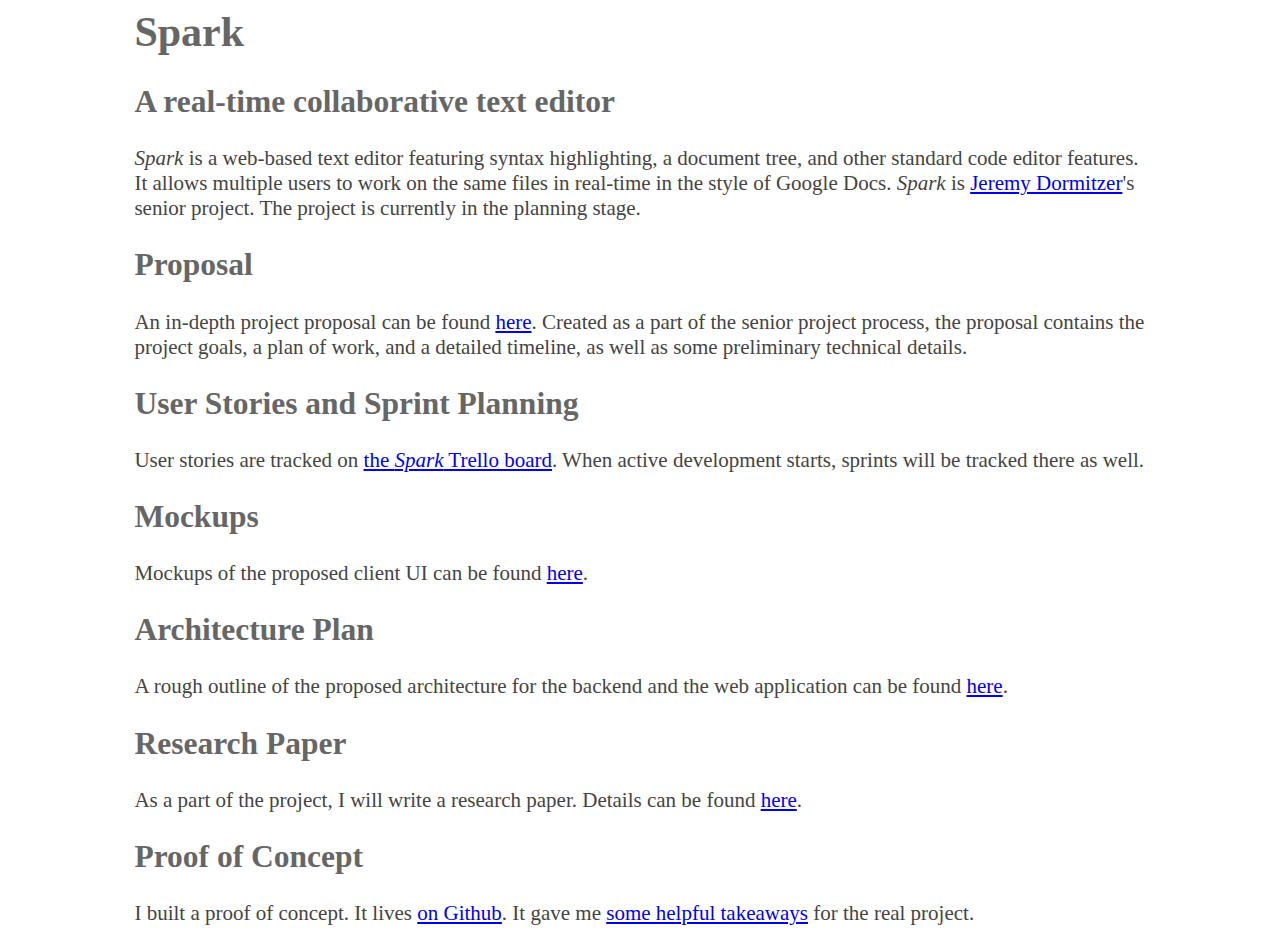
<file: docs/index.html>
<html xmlns="http://www.w3.org/1999/xhtml">
<head>
  <meta http-equiv="Content-Type" content="text/html; charset=utf-8">
  <meta http-equiv="Content-Style-Type" content="text/css">
  <meta name="viewport" content="width=device-width, initial-scale=1.0">
  <meta name="generator" content="pandoc">
  <title>Spark Text Editor</title>
  <style type="text/css">code{white-space: pre;}</style>
  <link rel="stylesheet" href="https://stackedit.io/res-min/themes/base.css">
  <link rel="stylesheet" href="assets/css/style.css">
  <script>
    (function(i,s,o,g,r,a,m){i['GoogleAnalyticsObject']=r;i[r]=i[r]||function(){
    (i[r].q=i[r].q||[]).push(arguments)},i[r].l=1*new Date();a=s.createElement(o),
    m=s.getElementsByTagName(o)[0];a.async=1;a.src=g;m.parentNode.insertBefore(a,m)
    })(window,document,'script','https://www.google-analytics.com/analytics.js','ga');

    ga('create', 'UA-74449185-3', 'auto');
    ga('send', 'pageview');

    </script>
</head>
<body>
  <div id="content">
    <div class="container">
      <h1 id="spark" class="deep-link"><a href="#spark">Spark</a></h1>
<h2 id="a-real-time-collaborative-text-editor" class="deep-link"><a href="#a-real-time-collaborative-text-editor">A real-time collaborative text editor</a></h2>
<p><em>Spark</em> is a web-based text editor featuring syntax highlighting, a document tree, and other standard code editor features. It allows multiple users to work on the same files in real-time in the style of Google Docs. <em>Spark</em> is <a href="http://jeremydormitzer.com">Jeremy Dormitzer</a>&apos;s senior project. The project is currently in the planning stage.</p>
<h2 id="proposal" class="deep-link"><a href="#proposal">Proposal</a></h2>
<p>An in-depth project proposal can be found <a href="https://jdormit.github.io/senior-project-proposal">here</a>. Created as a part of the senior project process, the proposal contains the project goals, a plan of work, and a detailed timeline, as well as some preliminary technical details.</p>
<h2 id="user-stories-and-sprint-planning" class="deep-link"><a href="#user-stories-and-sprint-planning">User Stories and Sprint Planning</a></h2>
<p>User stories are tracked on <a href="https://trello.com/b/pREfdFQ7/spark">the <em>Spark</em> Trello board</a>. When active development starts, sprints will be tracked there as well.</p>
<h2 id="mockups" class="deep-link"><a href="#mockups">Mockups</a></h2>
<p>Mockups of the proposed client UI can be found <a href="mockups">here</a>.</p>
<h2 id="architecture-plan" class="deep-link"><a href="#architecture-plan">Architecture Plan</a></h2>
<p>A rough outline of the proposed architecture for the backend and the web application can be found <a href="architecture">here</a>.</p>
<h2 id="research-paper" class="deep-link"><a href="#research-paper">Research Paper</a></h2>
<p>As a part of the project, I will write a research paper. Details can be found <a href="paper">here</a>.</p>
<h2 id="proof-of-concept" class="deep-link"><a href="#proof-of-concept">Proof of Concept</a></h2>
<p>I built a proof of concept. It lives <a href="https://github.com/jdormit/spark-proof-of-concept">on Github</a>. It gave me <a href="proof-of-concept-thoughts">some helpful takeaways</a> for the real project.</p>

    </div>
  </div>
</body>
</html>
</file>
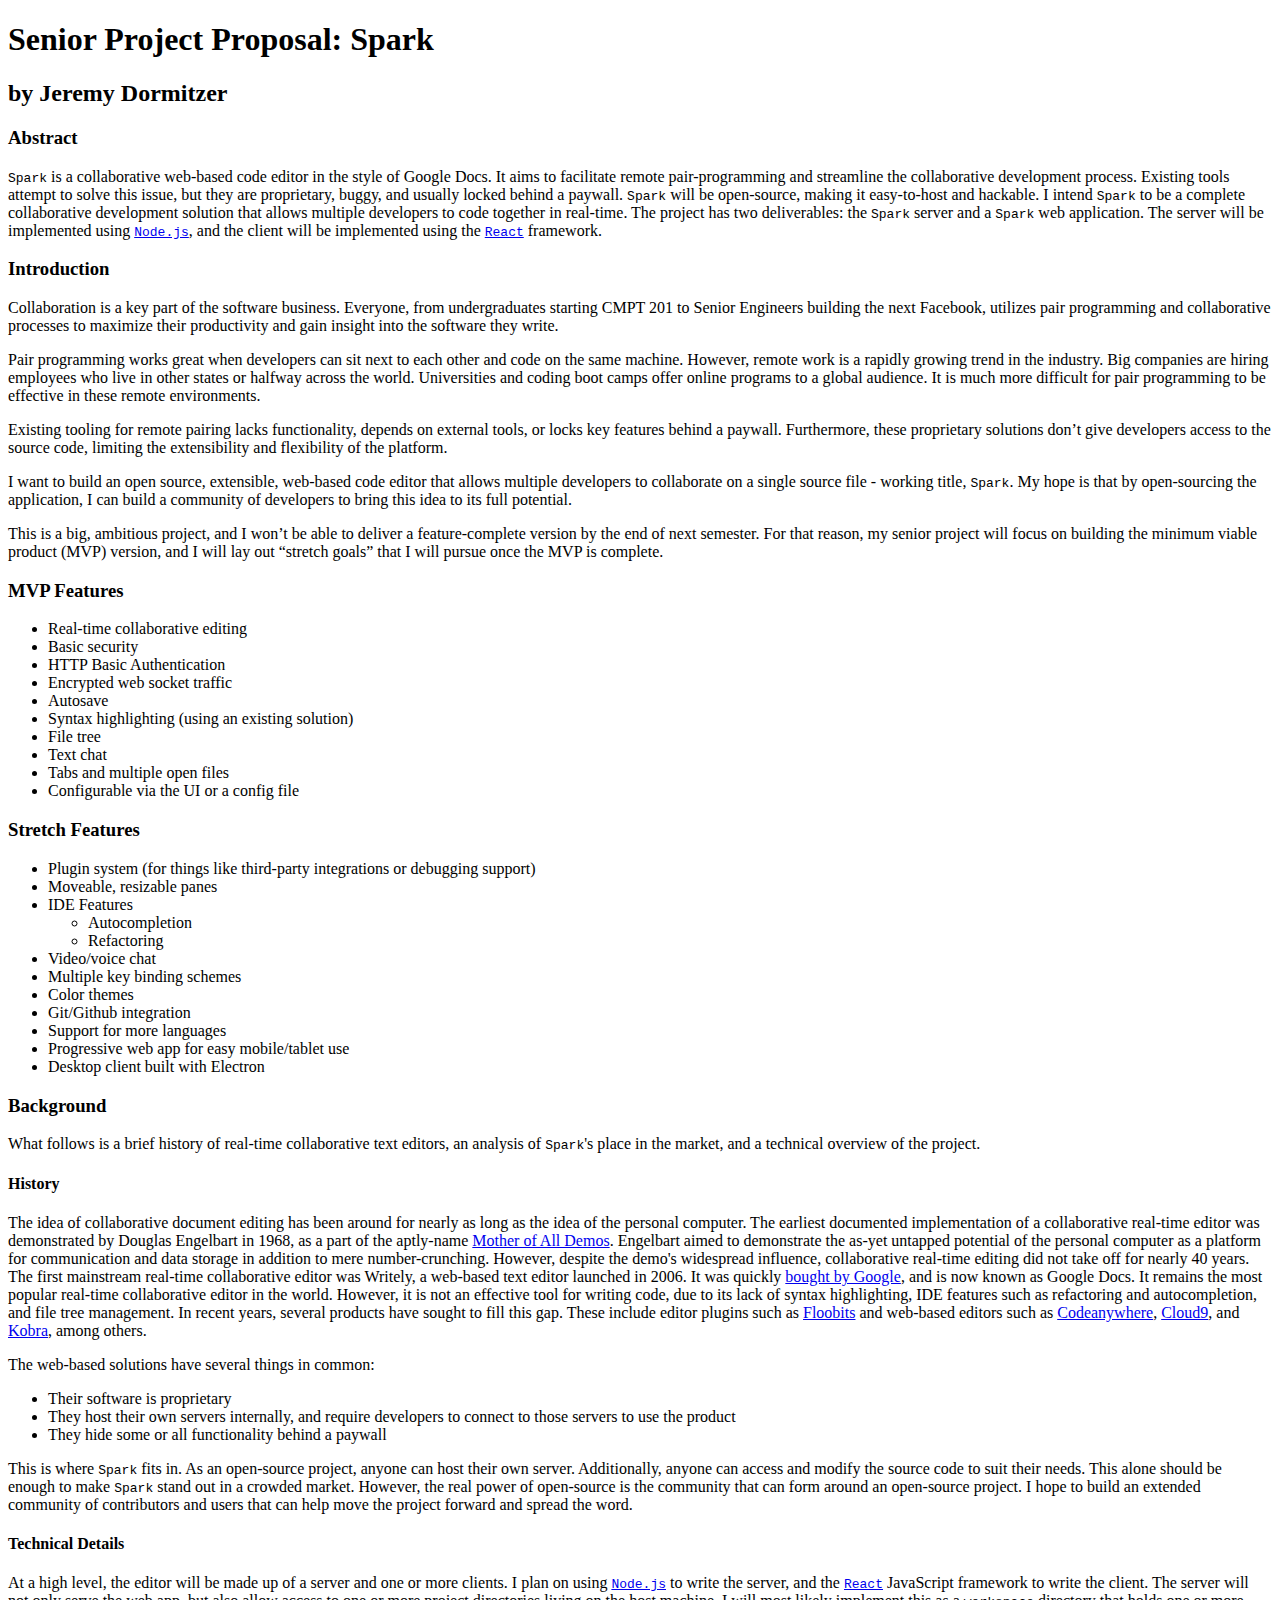
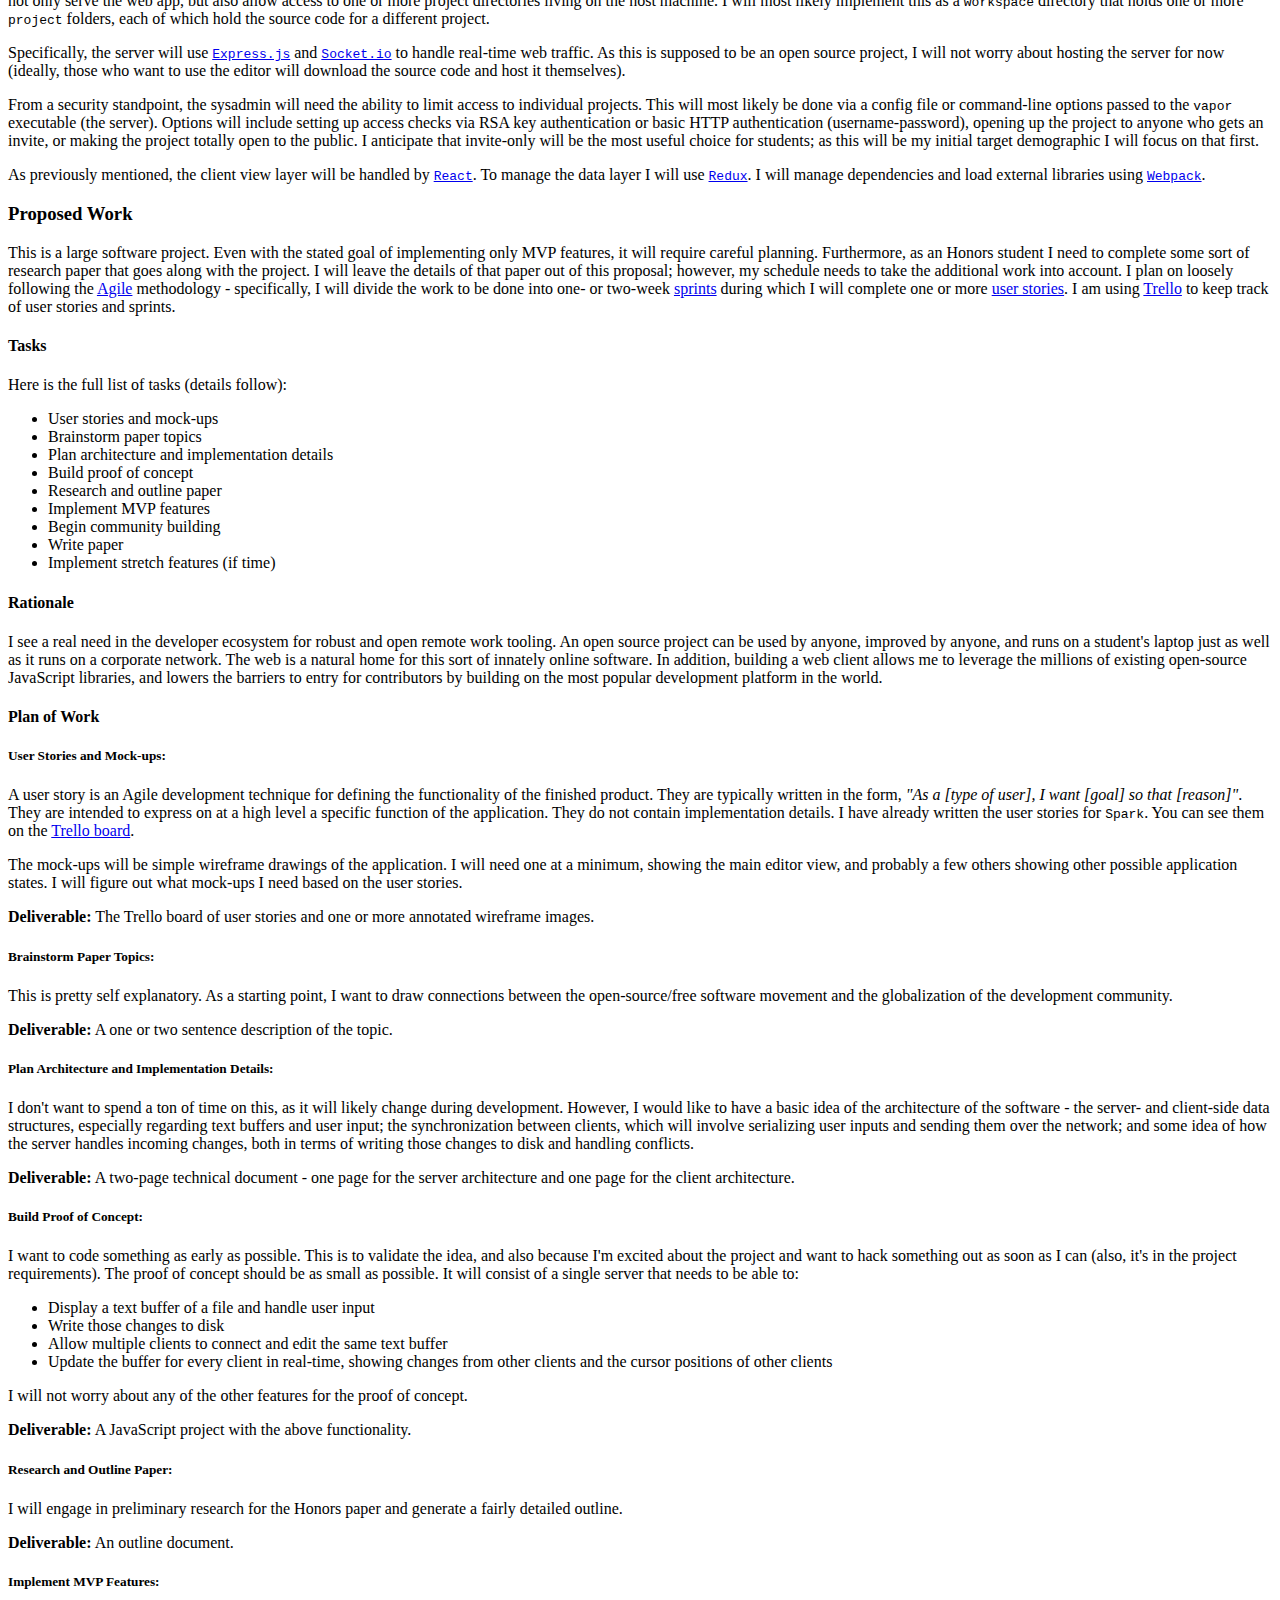
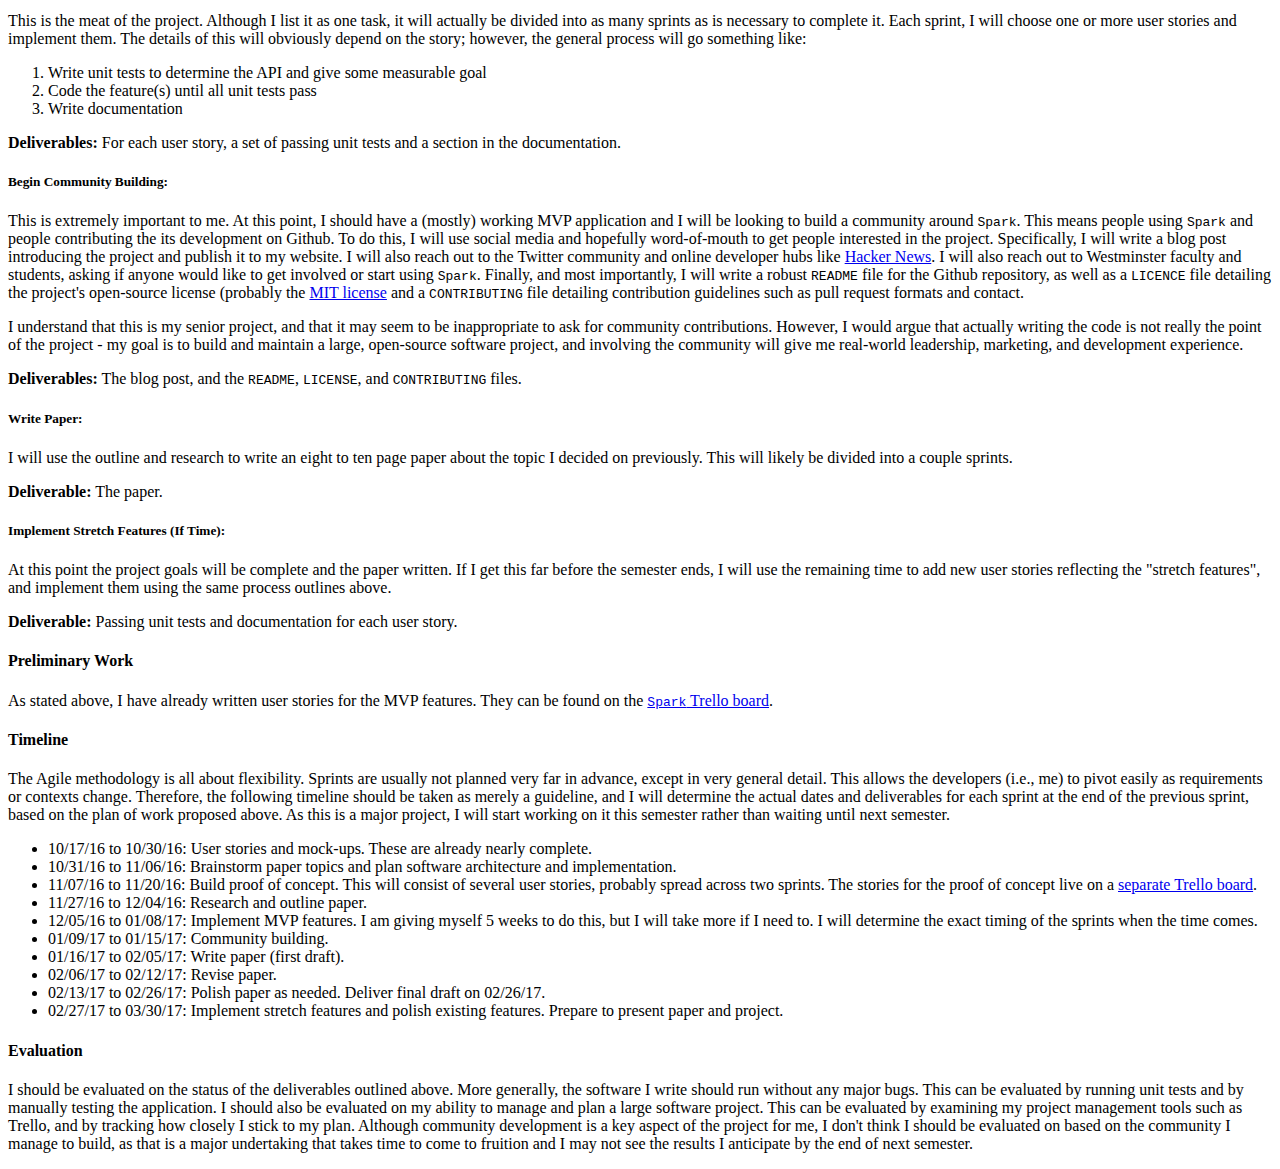
<file: proposal.html>
<!DOCTYPE html PUBLIC "-//W3C//DTD XHTML 1.0 Transitional//EN" "http://www.w3.org/TR/xhtml1/DTD/xhtml1-transitional.dtd">
<div class="container">
<h1 id="senior-project-proposal-vapor">Senior Project Proposal: Spark</h1>
<h2 id="by-jeremy-dormitzer">by Jeremy Dormitzer</h2>
<h3 id="abstract">Abstract</h3>
<p><code>Spark</code> is a collaborative web-based code editor in the style of Google Docs. It aims to facilitate remote pair-programming and streamline the collaborative development process. Existing tools attempt to solve this issue, but they are proprietary, buggy, and usually locked behind a paywall. <code>Spark</code> will be open-source, making it easy-to-host and hackable. I intend <code>Spark</code> to be a complete collaborative development solution that allows multiple developers to code together in real-time. The project has two deliverables: the <code>Spark</code> server and a <code>Spark</code> web application. The server will be implemented using <a href="https://nodejs.org/en/"><code>Node.js</code></a>, and the client will be implemented using the <a href="https://facebook.github.io/react/"><code>React</code></a> framework.</p>
<h3 id="introduction">Introduction</h3>
<p>Collaboration is a key part of the software business. Everyone, from undergraduates starting CMPT 201 to Senior Engineers building the next Facebook, utilizes pair programming and collaborative processes to maximize their productivity and gain insight into the software they write.</p>
<p>Pair programming works great when developers can sit next to each other and code on the same machine. However, remote work is a rapidly growing trend in the industry. Big companies are hiring employees who live in other states or halfway across the world. Universities and coding boot camps offer online programs to a global audience. It is much more difficult for pair programming to be effective in these remote environments.</p>
<p>Existing tooling for remote pairing lacks functionality, depends on external tools, or locks key features behind a paywall. Furthermore, these proprietary solutions don’t give developers access to the source code, limiting the extensibility and flexibility of the platform.</p>
<p>I want to build an open source, extensible, web-based code editor that allows multiple developers to collaborate on a single source file - working title, <code>Spark</code>. My hope is that by open-sourcing the application, I can build a community of developers to bring this idea to its full potential.</p>
<p>This is a big, ambitious project, and I won’t be able to deliver a feature-complete version by the end of next semester. For that reason, my senior project will focus on building the minimum viable product (MVP) version, and I will lay out “stretch goals” that I will pursue once the MVP is complete.</p>
<h3 id="mvp-features">MVP Features</h3>
<ul>
<li>Real-time collaborative editing</li>
<li>Basic security</li>
<li>HTTP Basic Authentication</li>
<li>Encrypted web socket traffic</li>
<li>Autosave</li>
<li>Syntax highlighting (using an existing solution)</li>
<li>File tree</li>
<li>Text chat</li>
<li>Tabs and multiple open files</li>
<li>Configurable via the UI or a config file</li>
</ul>
<h3 id="stretch-features">Stretch Features</h3>
<ul>
<li>Plugin system (for things like third-party integrations or debugging support)</li>
<li>Moveable, resizable panes</li>
<li>IDE Features</li>
<ul>
<li>Autocompletion</li>
<li>Refactoring</li>
</ul>
<li>Video/voice chat</li>
<li>Multiple key binding schemes</li>
<li>Color themes</li>
<li>Git/Github integration</li>
<li>Support for more languages</li>
<li>Progressive web app for easy mobile/tablet use</li>
<li>Desktop client built with Electron</li>
</ul>
<h3 id="background">Background</h3>
<p>What follows is a brief history of real-time collaborative text editors, an analysis of <code>Spark</code>'s place in the market, and a technical overview of the project.</p>
<h4 id="history">History</h4>
<p>The idea of collaborative document editing has been around for nearly as long as the idea of the personal computer. The earliest documented implementation of a collaborative real-time editor was demonstrated by Douglas Engelbart in 1968, as a part of the aptly-name <a href="https://en.wikipedia.org/wiki/The_Mother_of_All_Demos">Mother of All Demos</a>. Engelbart aimed to demonstrate the as-yet untapped potential of the personal computer as a platform for communication and data storage in addition to mere number-crunching. However, despite the demo's widespread influence, collaborative real-time editing did not take off for nearly 40 years. The first mainstream real-time collaborative editor was Writely, a web-based text editor launched in 2006. It was quickly <a href="http://www.informationweek.com/google-acquires-writely-online-word-processing-service/d/d-id/1041208?">bought by Google</a>, and is now known as Google Docs. It remains the most popular real-time collaborative editor in the world. However, it is not an effective tool for writing code, due to its lack of syntax highlighting, IDE features such as refactoring and autocompletion, and file tree management. In recent years, several products have sought to fill this gap. These include editor plugins such as <a href="https://floobits.com/">Floobits</a> and web-based editors such as <a href="https://codeanywhere.com/">Codeanywhere</a>, <a href="https://c9.io/">Cloud9</a>, and <a href="https://kobra.io/#/">Kobra</a>, among others.</p>
<p>The web-based solutions have several things in common:</p>
<ul>
<li>Their software is proprietary</li>
<li>They host their own servers internally, and require developers to connect to those servers to use the product</li>
<li>They hide some or all functionality behind a paywall</li>
</ul>
<p>This is where <code>Spark</code> fits in. As an open-source project, anyone can host their own server. Additionally, anyone can access and modify the source code to suit their needs. This alone should be enough to make <code>Spark</code> stand out in a crowded market. However, the real power of open-source is the community that can form around an open-source project. I hope to build an extended community of contributors and users that can help move the project forward and spread the word.</p>
<h4 id="technical-details">Technical Details</h4>
<p>At a high level, the editor will be made up of a server and one or more clients. I plan on using <a href="https://nodejs.org/en/"><code>Node.js</code></a> to write the server, and the <a href="https://facebook.github.io/react/"><code>React</code></a> JavaScript framework to write the client. The server will not only serve the web app, but also allow access to one or more project directories living on the host machine. I will most likely implement this as a <code>workspace</code> directory that holds one or more <code>project</code> folders, each of which hold the source code for a different project.</p>
<p>Specifically, the server will use <a href="https://expressjs.com"><code>Express.js</code></a> and <a href="http://socket.io"><code>Socket.io</code></a> to handle real-time web traffic. As this is supposed to be an open source project, I will not worry about hosting the server for now (ideally, those who want to use the editor will download the source code and host it themselves).</p>
<p>From a security standpoint, the sysadmin will need the ability to limit access to individual projects. This will most likely be done via a config file or command-line options passed to the <code>vapor</code> executable (the server). Options will include setting up access checks via RSA key authentication or basic HTTP authentication (username-password), opening up the project to anyone who gets an invite, or making the project totally open to the public. I anticipate that invite-only will be the most useful choice for students; as this will be my initial target demographic I will focus on that first.</p>
<p>As previously mentioned, the client view layer will be handled by <a href="https://facebook.github.io/react/"><code>React</code></a>. To manage the data layer I will use <a href="http://redux.js.org/"><code>Redux</code></a>. I will manage dependencies and load external libraries using <a href="http://webpack.github.io/"><code>Webpack</code></a>.</p>
<h3 id="proposed-work">Proposed Work</h3>
<p>This is a large software project. Even with the stated goal of implementing only MVP features, it will require careful planning. Furthermore, as an Honors student I need to complete some sort of research paper that goes along with the project. I will leave the details of that paper out of this proposal; however, my schedule needs to take the additional work into account. I plan on loosely following the <a href="http://www.agilemodeling.com/essays/introductionToAM.htm">Agile</a> methodology - specifically, I will divide the work to be done into one- or two-week <a href="http://agilemodeling.com/essays/prioritizedRequirements.htm">sprints</a> during which I will complete one or more <a href="http://www.agilemodeling.com/artifacts/userStory.htm">user stories</a>. I am using <a href="https://trello.com/b/pREfdFQ7">Trello</a> to keep track of user stories and sprints.</p>
<h4 id="tasks">Tasks</h4>
<p>Here is the full list of tasks (details follow):</p>
<ul>
<li>User stories and mock-ups</li>
<li>Brainstorm paper topics</li>
<li>Plan architecture and implementation details</li>
<li>Build proof of concept</li>
<li>Research and outline paper</li>
<li>Implement MVP features</li>
<li>Begin community building</li>
<li>Write paper</li>
<li>Implement stretch features (if time)</li>
</ul>
<h4 id="rationale">Rationale</h4>
<p>I see a real need in the developer ecosystem for robust and open remote work tooling. An open source project can be used by anyone, improved by anyone, and runs on a student's laptop just as well as it runs on a corporate network. The web is a natural home for this sort of innately online software. In addition, building a web client allows me to leverage the millions of existing open-source JavaScript libraries, and lowers the barriers to entry for contributors by building on the most popular development platform in the world.</p>
<h4 id="plan-of-work">Plan of Work</h4>
<h5 id="user-stories-and-mock-ups">User Stories and Mock-ups:</h5>
<p>A user story is an Agile development technique for defining the functionality of the finished product. They are typically written in the form, <em>&quot;As a [type of user], I want [goal] so that [reason]&quot;</em>. They are intended to express on at a high level a specific function of the application. They do not contain implementation details. I have already written the user stories for <code>Spark</code>. You can see them on the <a href="https://trello.com/b/pREfdFQ7">Trello board</a>.</p>
<p>The mock-ups will be simple wireframe drawings of the application. I will need one at a minimum, showing the main editor view, and probably a few others showing other possible application states. I will figure out what mock-ups I need based on the user stories.</p>
<p><strong>Deliverable:</strong> The Trello board of user stories and one or more annotated wireframe images.</p>
<h5 id="brainstorm-paper-topics">Brainstorm Paper Topics:</h5>
<p>This is pretty self explanatory. As a starting point, I want to draw connections between the open-source/free software movement and the globalization of the development community.</p>
<p><strong>Deliverable:</strong> A one or two sentence description of the topic.</p>
<h5 id="plan-architecture-and-implementation-details">Plan Architecture and Implementation Details:</h5>
<p>I don't want to spend a ton of time on this, as it will likely change during development. However, I would like to have a basic idea of the architecture of the software - the server- and client-side data structures, especially regarding text buffers and user input; the synchronization between clients, which will involve serializing user inputs and sending them over the network; and some idea of how the server handles incoming changes, both in terms of writing those changes to disk and handling conflicts.</p>
<p><strong>Deliverable:</strong> A two-page technical document - one page for the server architecture and one page for the client architecture.</p>
<h5 id="build-proof-of-concept">Build Proof of Concept:</h5>
<p>I want to code something as early as possible. This is to validate the idea, and also because I'm excited about the project and want to hack something out as soon as I can (also, it's in the project requirements). The proof of concept should be as small as possible. It will consist of a single server that needs to be able to:</p>
<ul>
<li>Display a text buffer of a file and handle user input</li>
<li>Write those changes to disk</li>
<li>Allow multiple clients to connect and edit the same text buffer</li>
<li>Update the buffer for every client in real-time, showing changes from other clients and the cursor positions of other clients</li>
</ul>
<p>I will not worry about any of the other features for the proof of concept.</p>
<p><strong>Deliverable:</strong> A JavaScript project with the above functionality.</p>
<h5 id="research-and-outline-paper">Research and Outline Paper:</h5>
<p>I will engage in preliminary research for the Honors paper and generate a fairly detailed outline.</p>
<p><strong>Deliverable:</strong> An outline document.</p>
<h5 id="implement-mvp-features">Implement MVP Features:</h5>
<p>This is the meat of the project. Although I list it as one task, it will actually be divided into as many sprints as is necessary to complete it. Each sprint, I will choose one or more user stories and implement them. The details of this will obviously depend on the story; however, the general process will go something like:</p>
<ol style="list-style-type: decimal">
<li>Write unit tests to determine the API and give some measurable goal</li>
<li>Code the feature(s) until all unit tests pass</li>
<li>Write documentation</li>
</ol>
<p><strong>Deliverables:</strong> For each user story, a set of passing unit tests and a section in the documentation.</p>
<h5 id="begin-community-building">Begin Community Building:</h5>
<p>This is extremely important to me. At this point, I should have a (mostly) working MVP application and I will be looking to build a community around <code>Spark</code>. This means people using <code>Spark</code> and people contributing the its development on Github. To do this, I will use social media and hopefully word-of-mouth to get people interested in the project. Specifically, I will write a blog post introducing the project and publish it to my website. I will also reach out to the Twitter community and online developer hubs like <a href="news.ycombinator.com">Hacker News</a>. I will also reach out to Westminster faculty and students, asking if anyone would like to get involved or start using <code>Spark</code>. Finally, and most importantly, I will write a robust <code>README</code> file for the Github repository, as well as a <code>LICENCE</code> file detailing the project's open-source license (probably the <a href="https://writing.kemitchell.com/2016/09/21/MIT-License-Line-by-Line.html">MIT license</a> and a <code>CONTRIBUTING</code> file detailing contribution guidelines such as pull request formats and contact.</p>
<p>I understand that this is my senior project, and that it may seem to be inappropriate to ask for community contributions. However, I would argue that actually writing the code is not really the point of the project - my goal is to build and maintain a large, open-source software project, and involving the community will give me real-world leadership, marketing, and development experience.</p>
<p><strong>Deliverables:</strong> The blog post, and the <code>README</code>, <code>LICENSE</code>, and <code>CONTRIBUTING</code> files.</p>
<h5 id="write-paper">Write Paper:</h5>
<p>I will use the outline and research to write an eight to ten page paper about the topic I decided on previously. This will likely be divided into a couple sprints.</p>
<p><strong>Deliverable:</strong> The paper.</p>
<h5 id="implement-stretch-features-if-time">Implement Stretch Features (If Time):</h5>
<p>At this point the project goals will be complete and the paper written. If I get this far before the semester ends, I will use the remaining time to add new user stories reflecting the &quot;stretch features&quot;, and implement them using the same process outlines above.</p>
<p><strong>Deliverable:</strong> Passing unit tests and documentation for each user story.</p>
<h4 id="preliminary-work">Preliminary Work</h4>
<p>As stated above, I have already written user stories for the MVP features. They can be found on the <a href="https://trello.com/b/pREfdFQ7"><code>Spark</code> Trello board</a>.</p>
<h4 id="timeline">Timeline</h4>
<p>The Agile methodology is all about flexibility. Sprints are usually not planned very far in advance, except in very general detail. This allows the developers (i.e., me) to pivot easily as requirements or contexts change. Therefore, the following timeline should be taken as merely a guideline, and I will determine the actual dates and deliverables for each sprint at the end of the previous sprint, based on the plan of work proposed above. As this is a major project, I will start working on it this semester rather than waiting until next semester.</p>
<ul>
<li>10/17/16 to 10/30/16: User stories and mock-ups. These are already nearly complete.</li>
<li>10/31/16 to 11/06/16: Brainstorm paper topics and plan software architecture and implementation.</li>
<li>11/07/16 to 11/20/16: Build proof of concept. This will consist of several user stories, probably spread across two sprints. The stories for the proof of concept live on a <a href="https://trello.com/b/adA2wCQA">separate Trello board</a>.</li>
<li>11/27/16 to 12/04/16: Research and outline paper.</li>
<li>12/05/16 to 01/08/17: Implement MVP features. I am giving myself 5 weeks to do this, but I will take more if I need to. I will determine the exact timing of the sprints when the time comes.</li>
<li>01/09/17 to 01/15/17: Community building.</li>
<li>01/16/17 to 02/05/17: Write paper (first draft).</li>
<li>02/06/17 to 02/12/17: Revise paper.</li>
<li>02/13/17 to 02/26/17: Polish paper as needed. Deliver final draft on 02/26/17.</li>
<li>02/27/17 to 03/30/17: Implement stretch features and polish existing features. Prepare to present paper and project.</li>
</ul>
<h4 id="evaluation">Evaluation</h4>
<p>I should be evaluated on the status of the deliverables outlined above. More generally, the software I write should run without any major bugs. This can be evaluated by running unit tests and by manually testing the application. I should also be evaluated on my ability to manage and plan a large software project. This can be evaluated by examining my project management tools such as Trello, and by tracking how closely I stick to my plan. Although community development is a key aspect of the project for me, I don't think I should be evaluated on based on the community I manage to build, as that is a major undertaking that takes time to come to fruition and I may not see the results I anticipate by the end of next semester.</p>
</div>
</file>
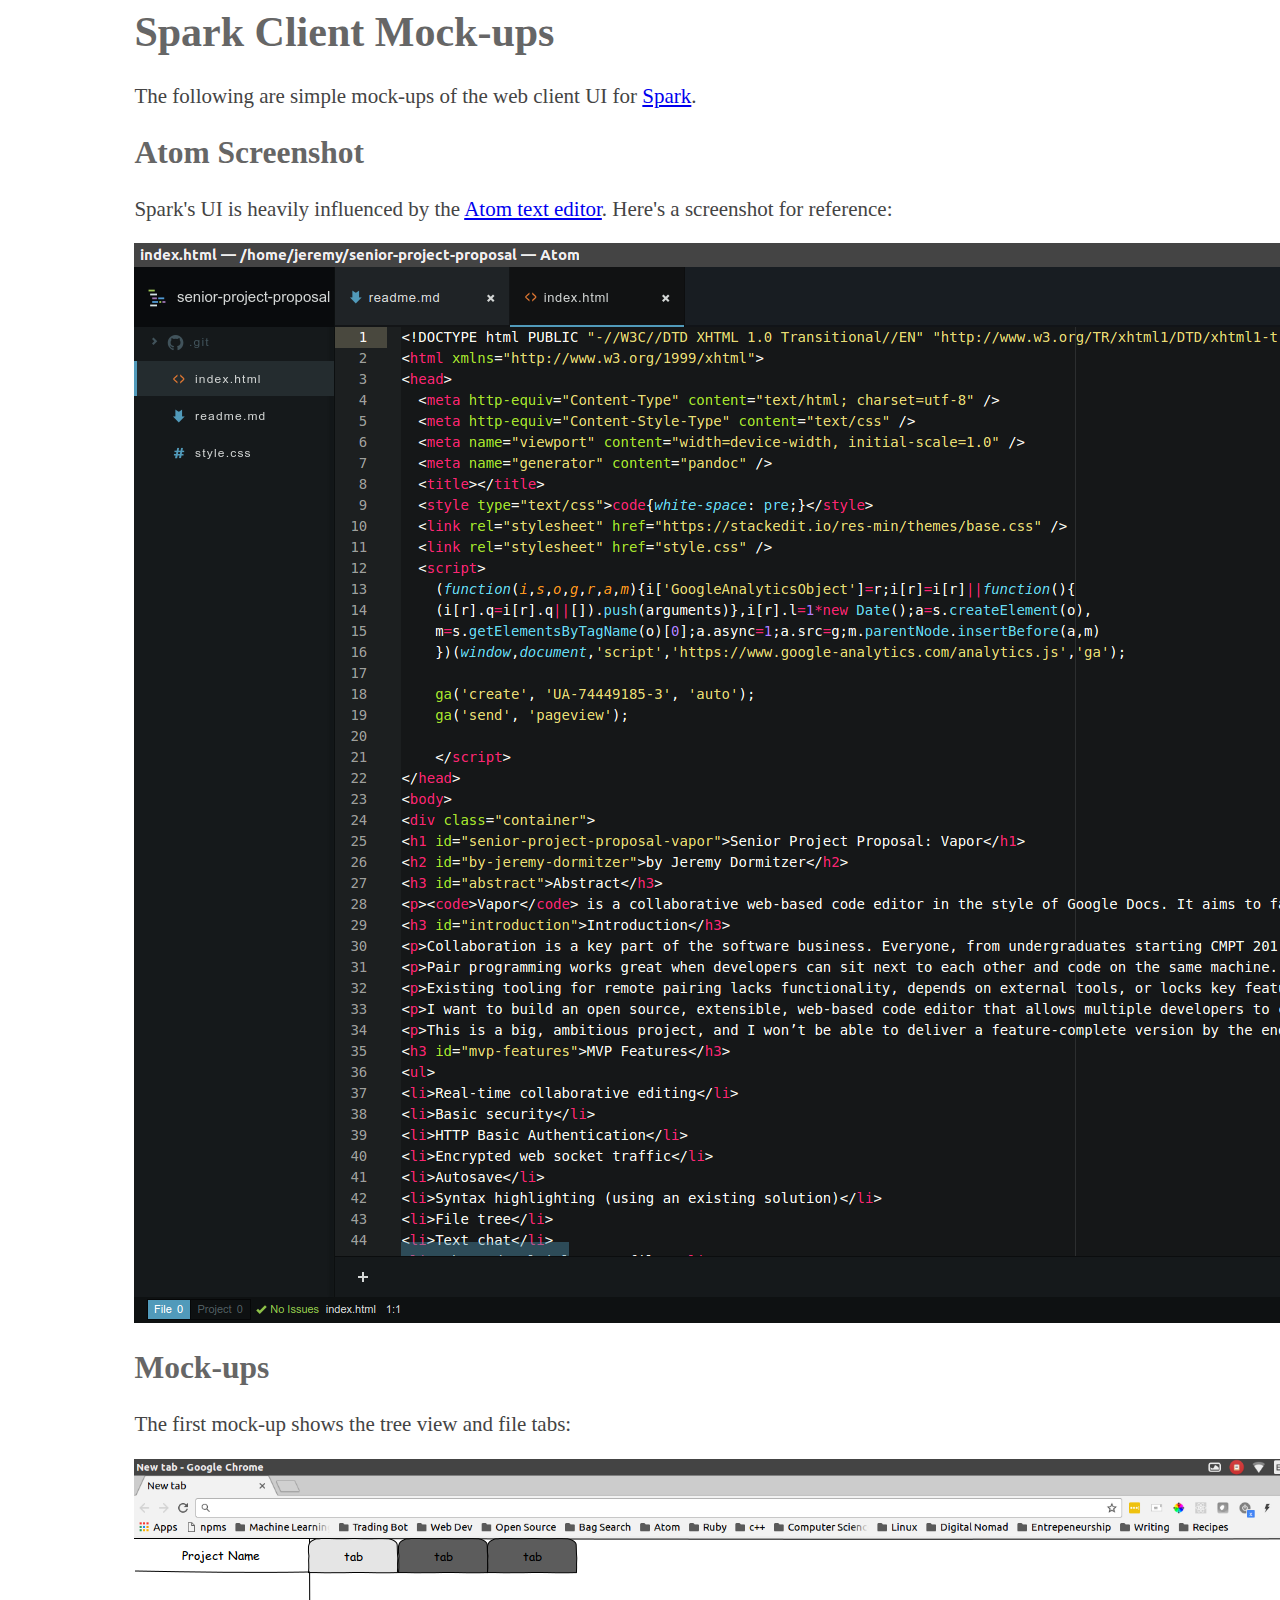
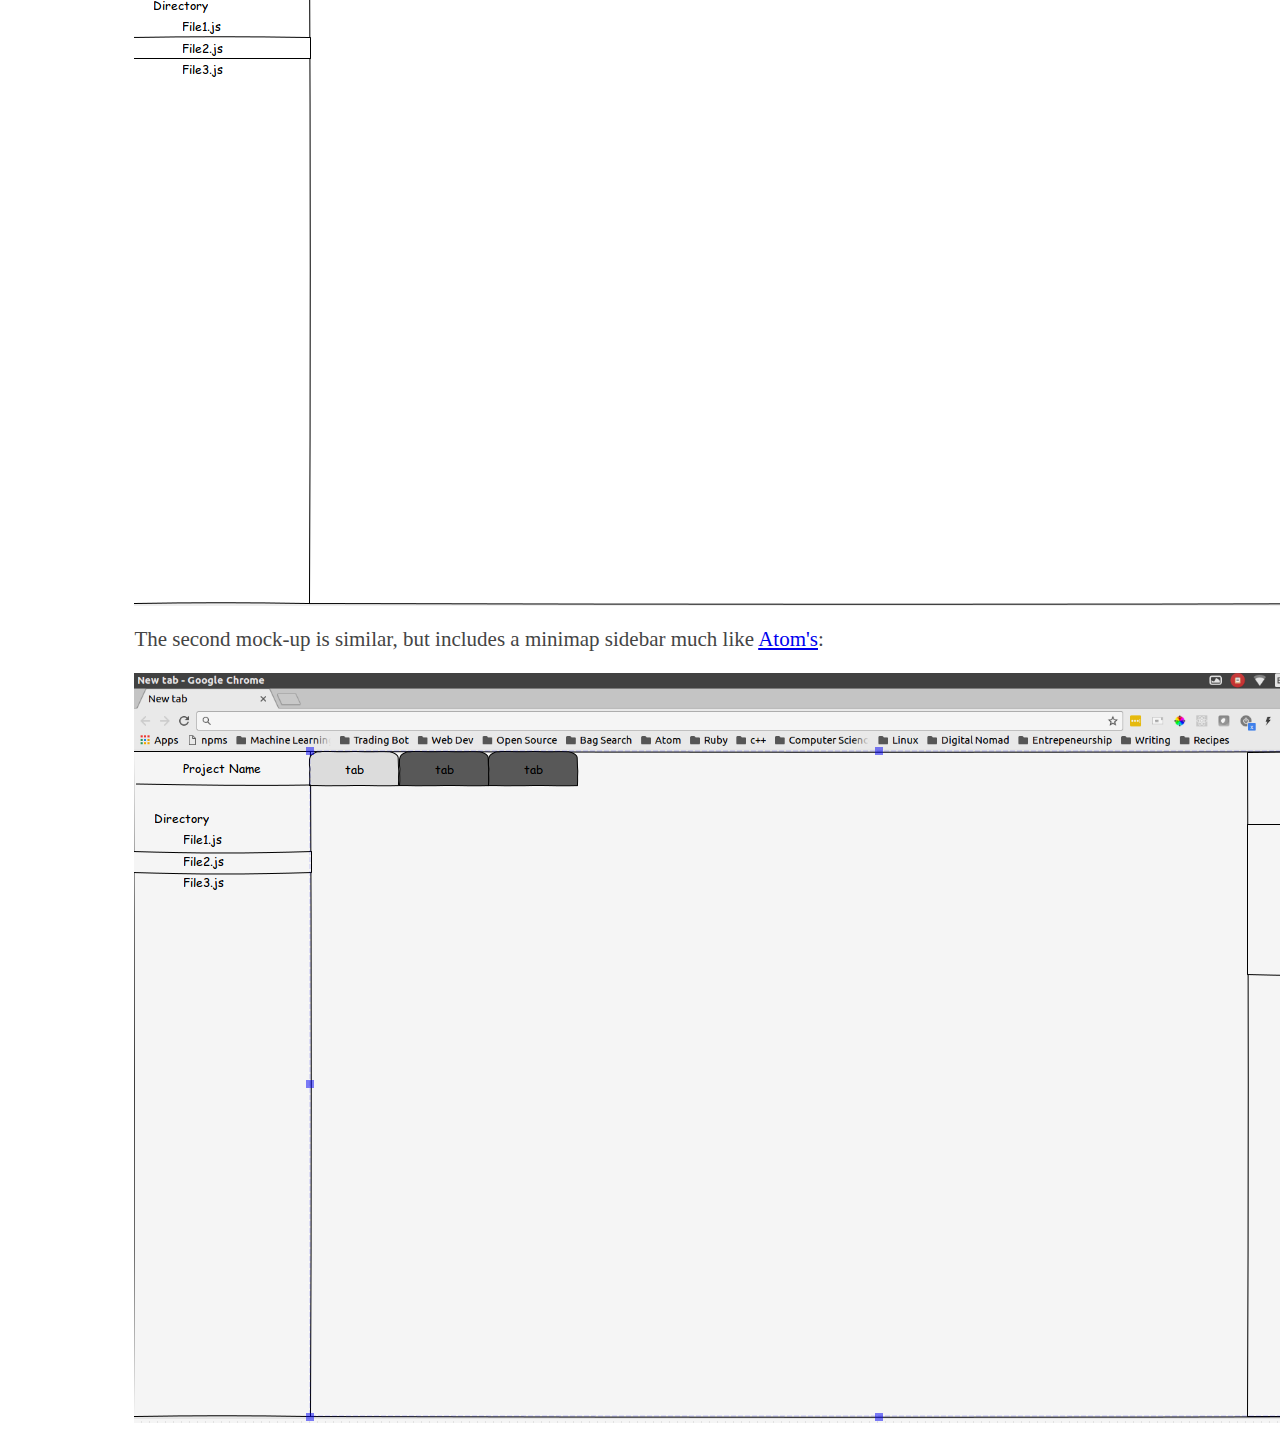
<file: docs/mockups.html>
<html xmlns="http://www.w3.org/1999/xhtml">
<head>
  <meta http-equiv="Content-Type" content="text/html; charset=utf-8">
  <meta http-equiv="Content-Style-Type" content="text/css">
  <meta name="viewport" content="width=device-width, initial-scale=1.0">
  <meta name="generator" content="pandoc">
  <title>Spark Text Editor</title>
  <style type="text/css">code{white-space: pre;}</style>
  <link rel="stylesheet" href="https://stackedit.io/res-min/themes/base.css">
  <link rel="stylesheet" href="assets/css/style.css">
  <script>
    (function(i,s,o,g,r,a,m){i['GoogleAnalyticsObject']=r;i[r]=i[r]||function(){
    (i[r].q=i[r].q||[]).push(arguments)},i[r].l=1*new Date();a=s.createElement(o),
    m=s.getElementsByTagName(o)[0];a.async=1;a.src=g;m.parentNode.insertBefore(a,m)
    })(window,document,'script','https://www.google-analytics.com/analytics.js','ga');

    ga('create', 'UA-74449185-3', 'auto');
    ga('send', 'pageview');

    </script>
</head>
<body>
  <div id="content">
    <div class="container">
      <h1 id="spark-client-mock-ups" class="deep-link"><a href="#spark-client-mock-ups">Spark Client Mock-ups</a></h1>
<p>The following are simple mock-ups of the web client UI for <a href="./index">Spark</a>.</p>
<h2 id="atom-screenshot" class="deep-link"><a href="#atom-screenshot">Atom Screenshot</a></h2>
<p>Spark&apos;s UI is heavily influenced by the <a href="https://atom.io">Atom text editor</a>. Here&apos;s a screenshot for reference:</p>
<p><img src="assets/images/atom.png" alt="Atom text editor screenshot"></p>
<h2 id="mock-ups" class="deep-link"><a href="#mock-ups">Mock-ups</a></h2>
<p>The first mock-up shows the tree view and file tabs:</p>
<p><img src="assets/images/mockup.png" alt="Mock-up showing tree view and file tabs"></p>
<p>The second mock-up is similar, but includes a minimap sidebar much like <a href="https://atom.io/packages/minimap">Atom&apos;s</a>:</p>
<p><img src="assets/images/mockup-minimap.png" alt="Mock-up with minimap"></p>

    </div>
  </div>
</body>
</html>
</file>
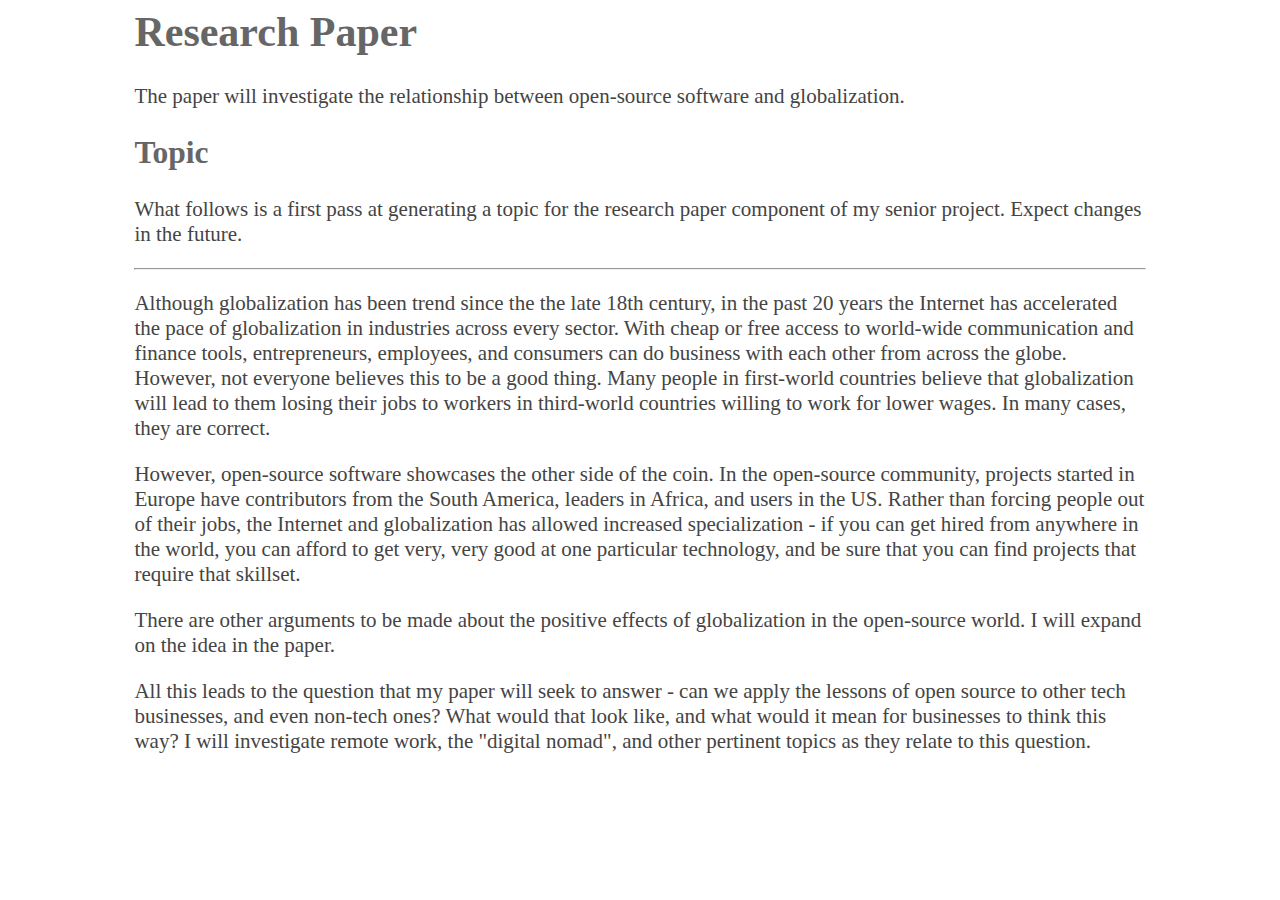
<file: docs/paper.html>
<html xmlns="http://www.w3.org/1999/xhtml">
<head>
  <meta http-equiv="Content-Type" content="text/html; charset=utf-8">
  <meta http-equiv="Content-Style-Type" content="text/css">
  <meta name="viewport" content="width=device-width, initial-scale=1.0">
  <meta name="generator" content="pandoc">
  <title>Spark Text Editor</title>
  <style type="text/css">code{white-space: pre;}</style>
  <link rel="stylesheet" href="https://stackedit.io/res-min/themes/base.css">
  <link rel="stylesheet" href="assets/css/style.css">
  <script>
    (function(i,s,o,g,r,a,m){i['GoogleAnalyticsObject']=r;i[r]=i[r]||function(){
    (i[r].q=i[r].q||[]).push(arguments)},i[r].l=1*new Date();a=s.createElement(o),
    m=s.getElementsByTagName(o)[0];a.async=1;a.src=g;m.parentNode.insertBefore(a,m)
    })(window,document,'script','https://www.google-analytics.com/analytics.js','ga');

    ga('create', 'UA-74449185-3', 'auto');
    ga('send', 'pageview');

    </script>
</head>
<body>
  <div id="content">
    <div class="container">
      <h1 id="research-paper" class="deep-link"><a href="#research-paper">Research Paper</a></h1>
<p>The paper will investigate the relationship between open-source software and globalization.</p>
<h2 id="topic" class="deep-link"><a href="#topic">Topic</a></h2>
<p>What follows is a first pass at generating a topic for the research paper component of my senior project. Expect changes in the future.</p>
<hr>
<p>Although globalization has been trend since the the late 18th century, in the past 20 years the Internet has accelerated the pace of globalization in industries across every sector. With cheap or free access to world-wide communication and finance tools, entrepreneurs, employees, and consumers can do business with each other from across the globe. However, not everyone believes this to be a good thing. Many people in first-world countries believe that globalization will lead to them losing their jobs to workers in third-world countries willing to work for lower wages. In many cases, they are correct.</p>
<p>However, open-source software showcases the other side of the coin. In the open-source community, projects started in Europe have contributors from the South America, leaders in Africa, and users in the US. Rather than forcing people out of their jobs, the Internet and globalization has allowed increased specialization - if you can get hired from anywhere in the world, you can afford to get very, very good at one particular technology, and be sure that you can find projects that require that skillset.</p>
<p>There are other arguments to be made about the positive effects of globalization in the open-source world. I will expand on the idea in the paper.</p>
<p>All this leads to the question that my paper will seek to answer - can we apply the lessons of open source to other tech businesses, and even non-tech ones? What would that look like, and what would it mean for businesses to think this way? I will investigate remote work, the &quot;digital nomad&quot;, and other pertinent topics as they relate to this question.</p>

    </div>
  </div>
</body>
</html>
</file>
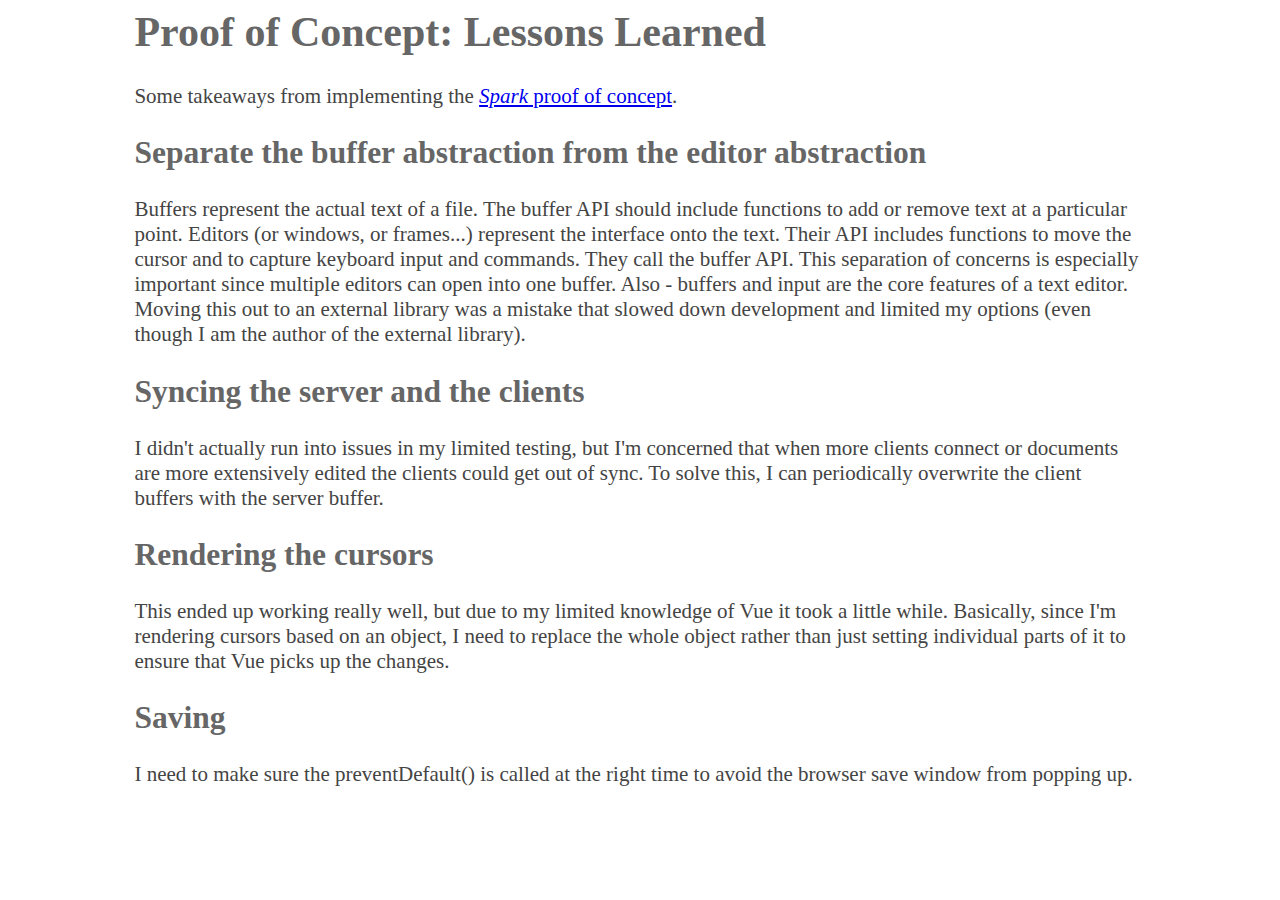
<file: docs/proof-of-concept-thoughts.html>
<html xmlns="http://www.w3.org/1999/xhtml">
<head>
  <meta http-equiv="Content-Type" content="text/html; charset=utf-8">
  <meta http-equiv="Content-Style-Type" content="text/css">
  <meta name="viewport" content="width=device-width, initial-scale=1.0">
  <meta name="generator" content="pandoc">
  <title>Spark Text Editor</title>
  <style type="text/css">code{white-space: pre;}</style>
  <link rel="stylesheet" href="https://stackedit.io/res-min/themes/base.css">
  <link rel="stylesheet" href="assets/css/style.css">
  <script>
    (function(i,s,o,g,r,a,m){i['GoogleAnalyticsObject']=r;i[r]=i[r]||function(){
    (i[r].q=i[r].q||[]).push(arguments)},i[r].l=1*new Date();a=s.createElement(o),
    m=s.getElementsByTagName(o)[0];a.async=1;a.src=g;m.parentNode.insertBefore(a,m)
    })(window,document,'script','https://www.google-analytics.com/analytics.js','ga');

    ga('create', 'UA-74449185-3', 'auto');
    ga('send', 'pageview');

    </script>
</head>
<body>
  <div id="content">
    <div class="container">
      <h1 id="proof-of-concept-lessons-learned" class="deep-link"><a href="#proof-of-concept-lessons-learned">Proof of Concept: Lessons Learned</a></h1>
<p>Some takeaways from implementing the <a href="https://github.com/jdormit/spark-proof-of-concept"><em>Spark</em> proof of concept</a>.</p>
<h2 id="separate-the-buffer-abstraction-from-the-editor-abstraction" class="deep-link"><a href="#separate-the-buffer-abstraction-from-the-editor-abstraction">Separate the buffer abstraction from the editor abstraction</a></h2>
<p>Buffers represent the actual text of a file. The buffer API should include functions to add or remove text at a particular point. Editors (or windows, or frames...) represent the interface onto the text. Their API includes functions to move the cursor and to capture keyboard input and commands. They call the buffer API. This separation of concerns is especially important since multiple editors can open into one buffer. Also - buffers and input are the core features of a text editor. Moving this out to an external library was a mistake that slowed down  development and limited my options (even though I am the author of the external library).</p>
<h2 id="syncing-the-server-and-the-clients" class="deep-link"><a href="#syncing-the-server-and-the-clients">Syncing the server and the clients</a></h2>
<p>I didn&apos;t actually run into issues in my limited testing, but I&apos;m concerned that when more clients connect or documents are more extensively edited the clients could get out of sync. To solve this, I can periodically overwrite the client buffers with the server buffer.</p>
<h2 id="rendering-the-cursors" class="deep-link"><a href="#rendering-the-cursors">Rendering the cursors</a></h2>
<p>This ended up working really well, but due to my limited knowledge of Vue it took a little while. Basically, since I&apos;m rendering cursors based on an object, I need to replace the whole object rather than just setting individual parts of it to ensure that Vue picks up the changes.</p>
<h2 id="saving" class="deep-link"><a href="#saving">Saving</a></h2>
<p>I need to make sure the preventDefault() is called at the right time to avoid the browser save window from popping up.</p>

    </div>
  </div>
</body>
</html>
</file>
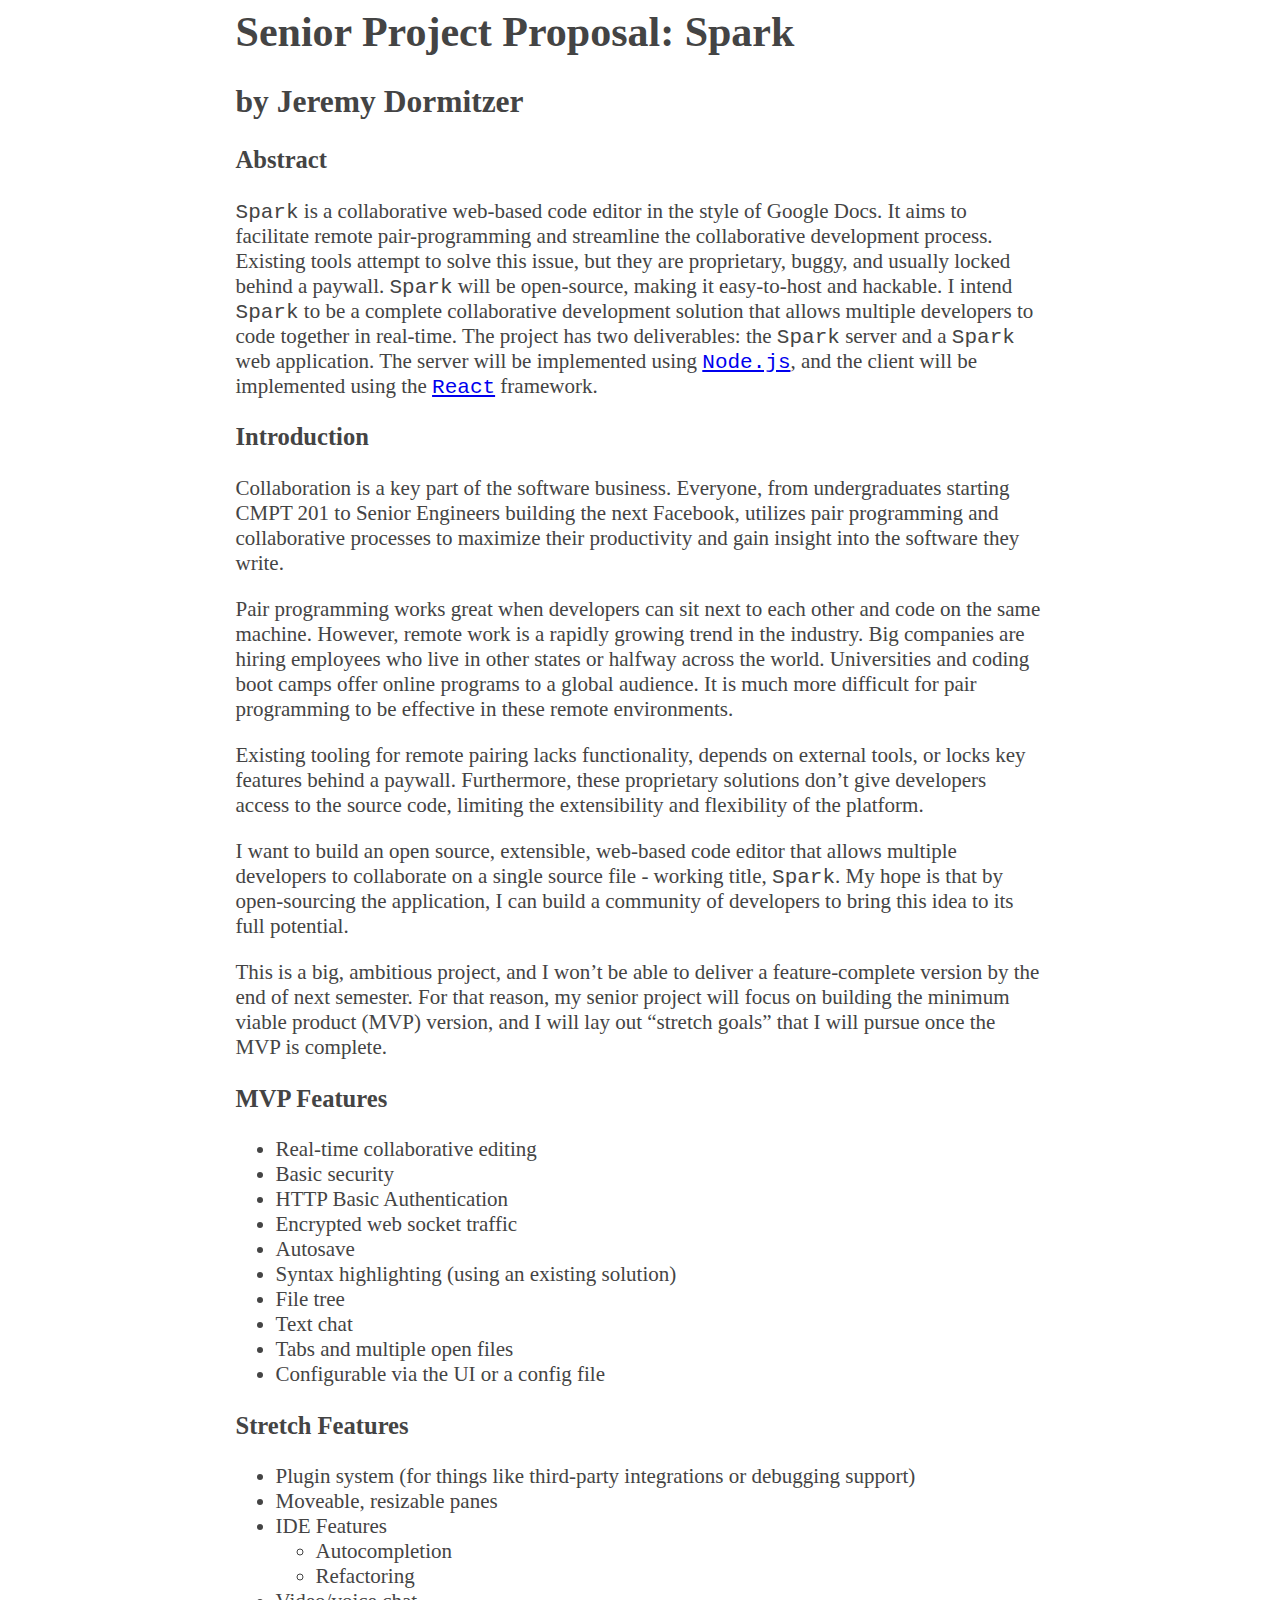
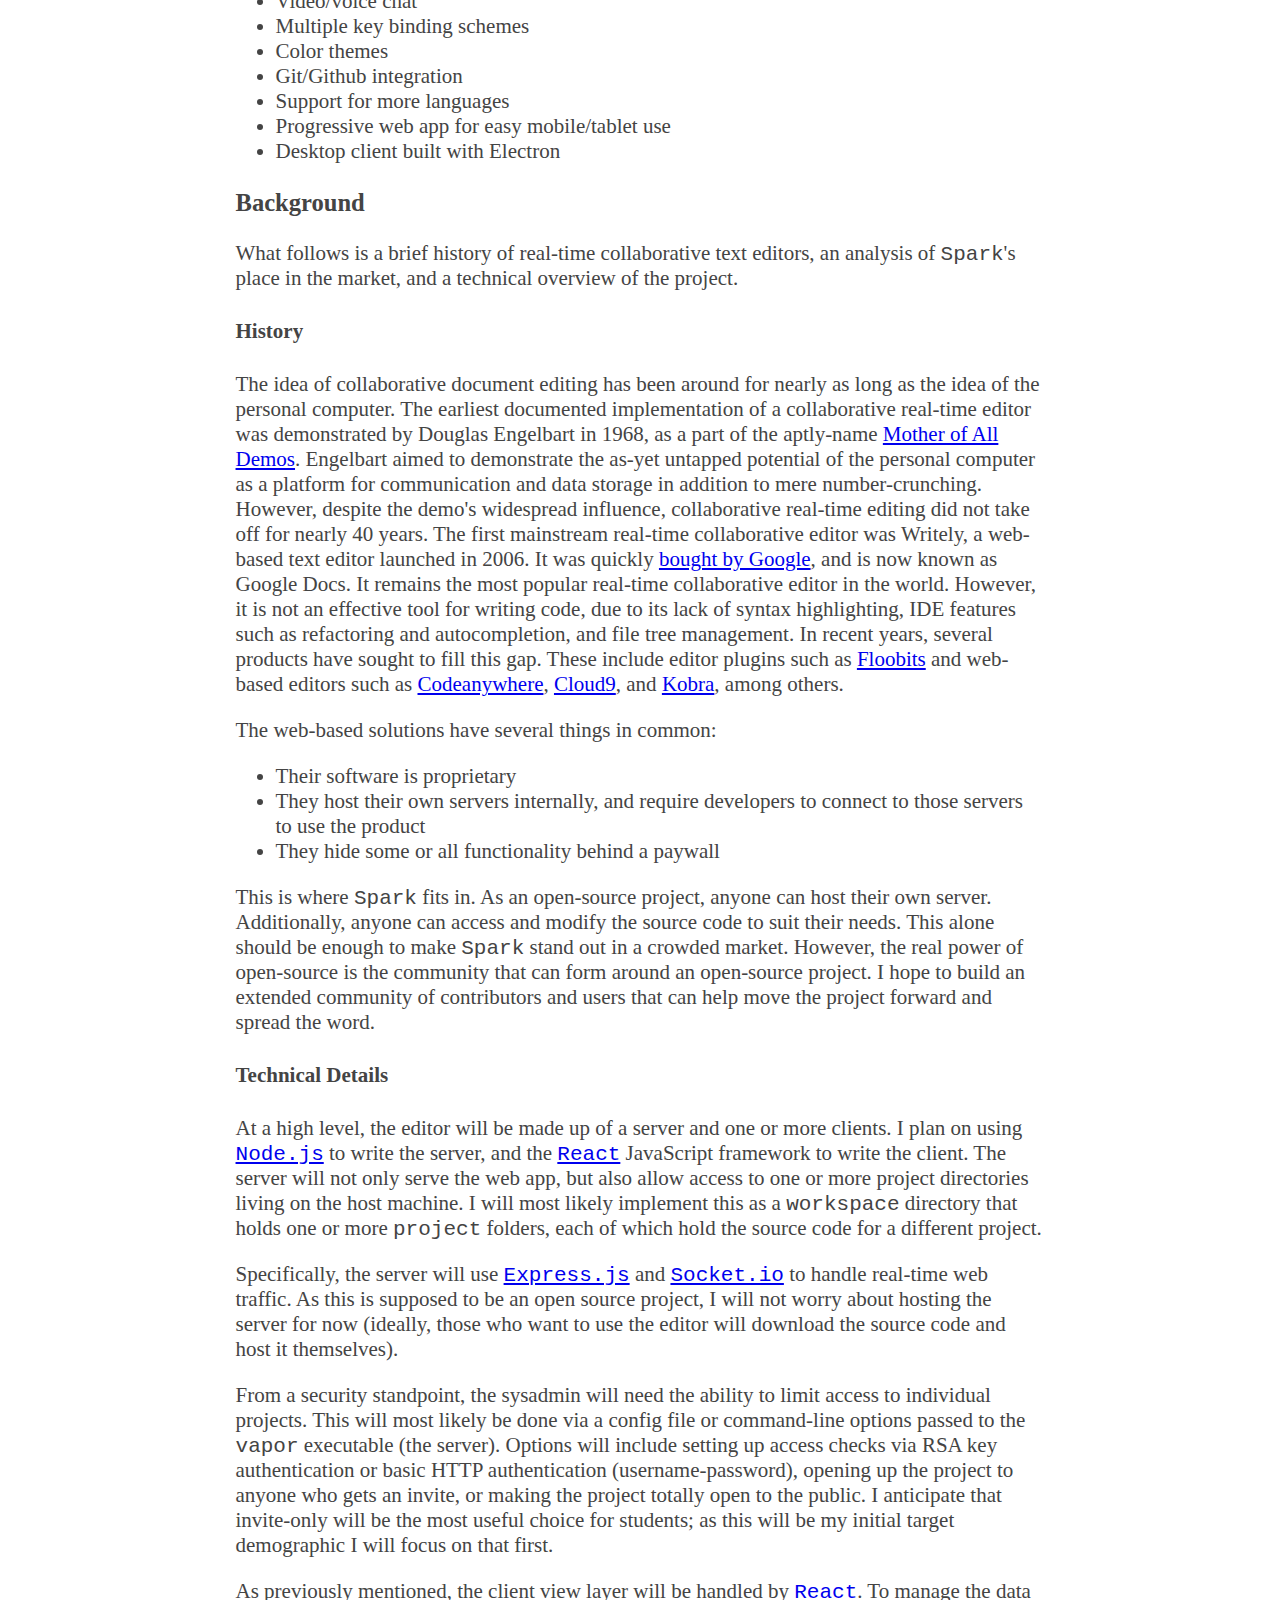
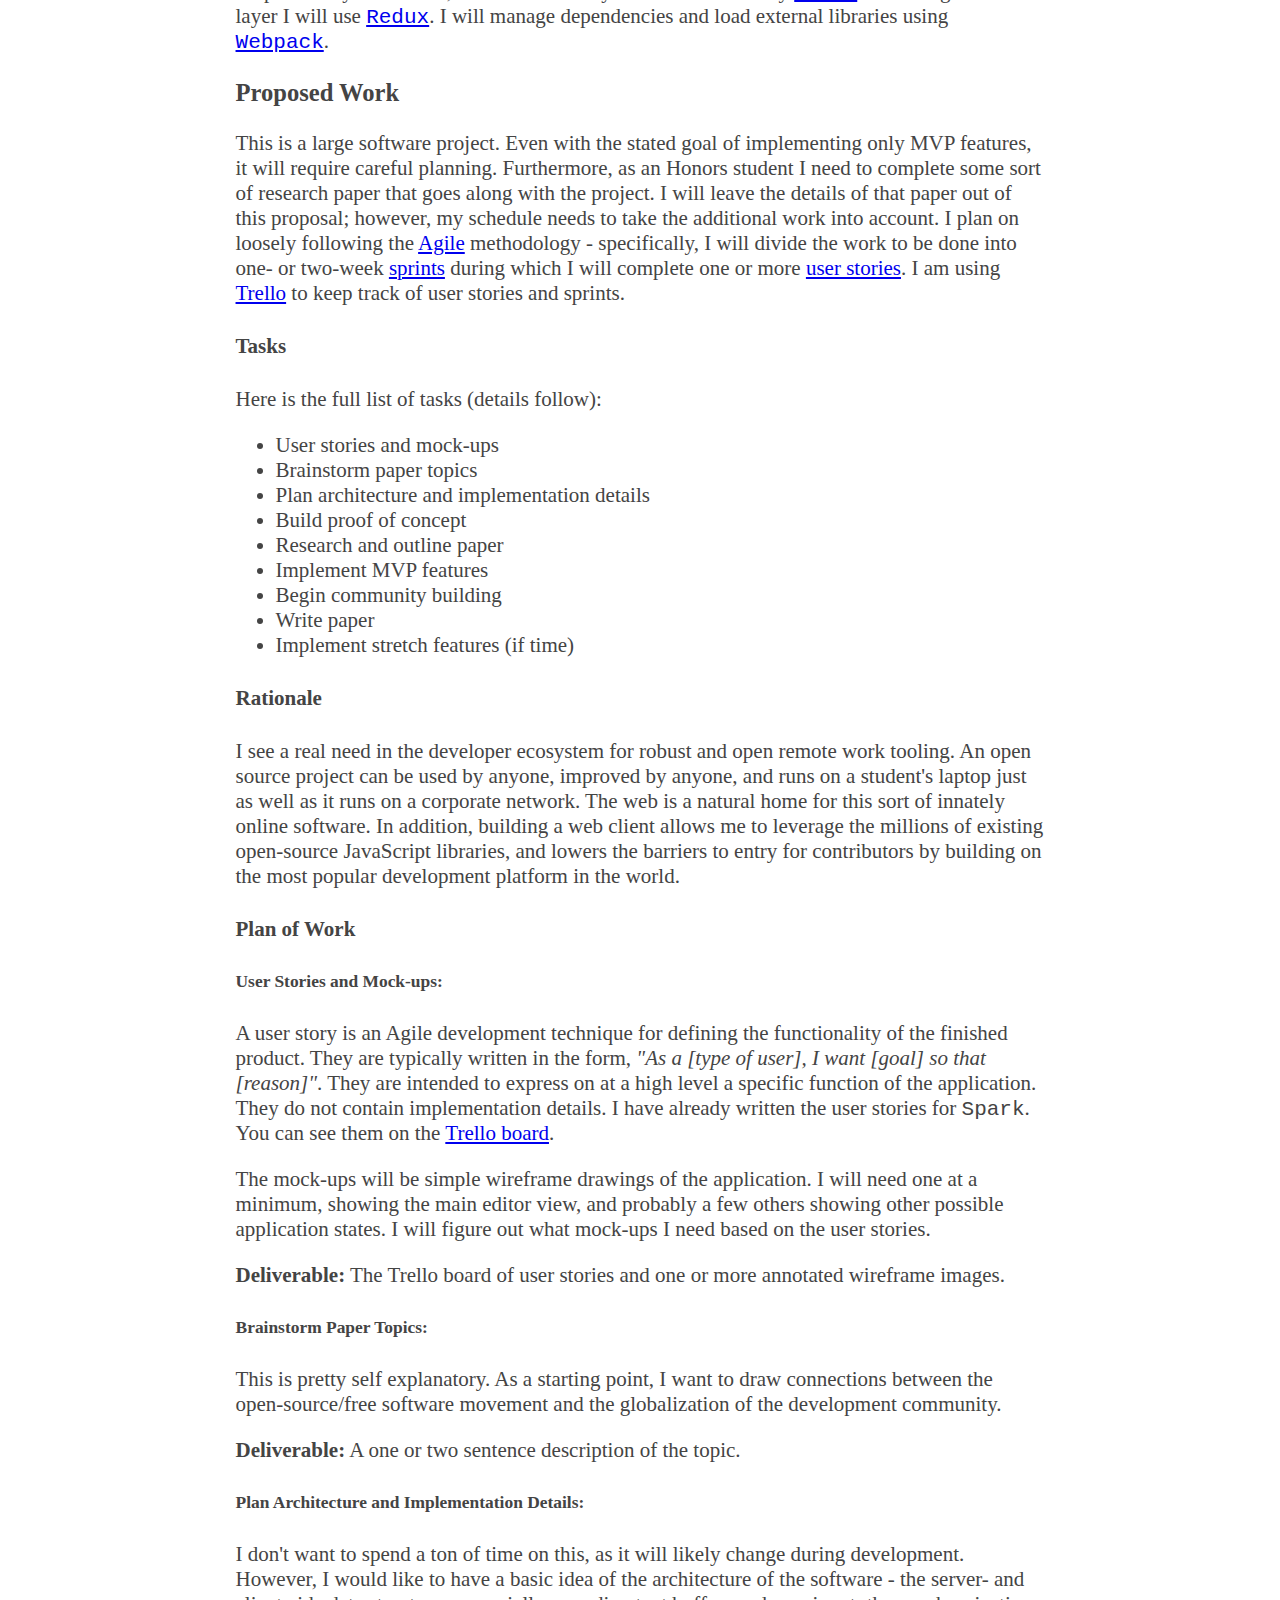
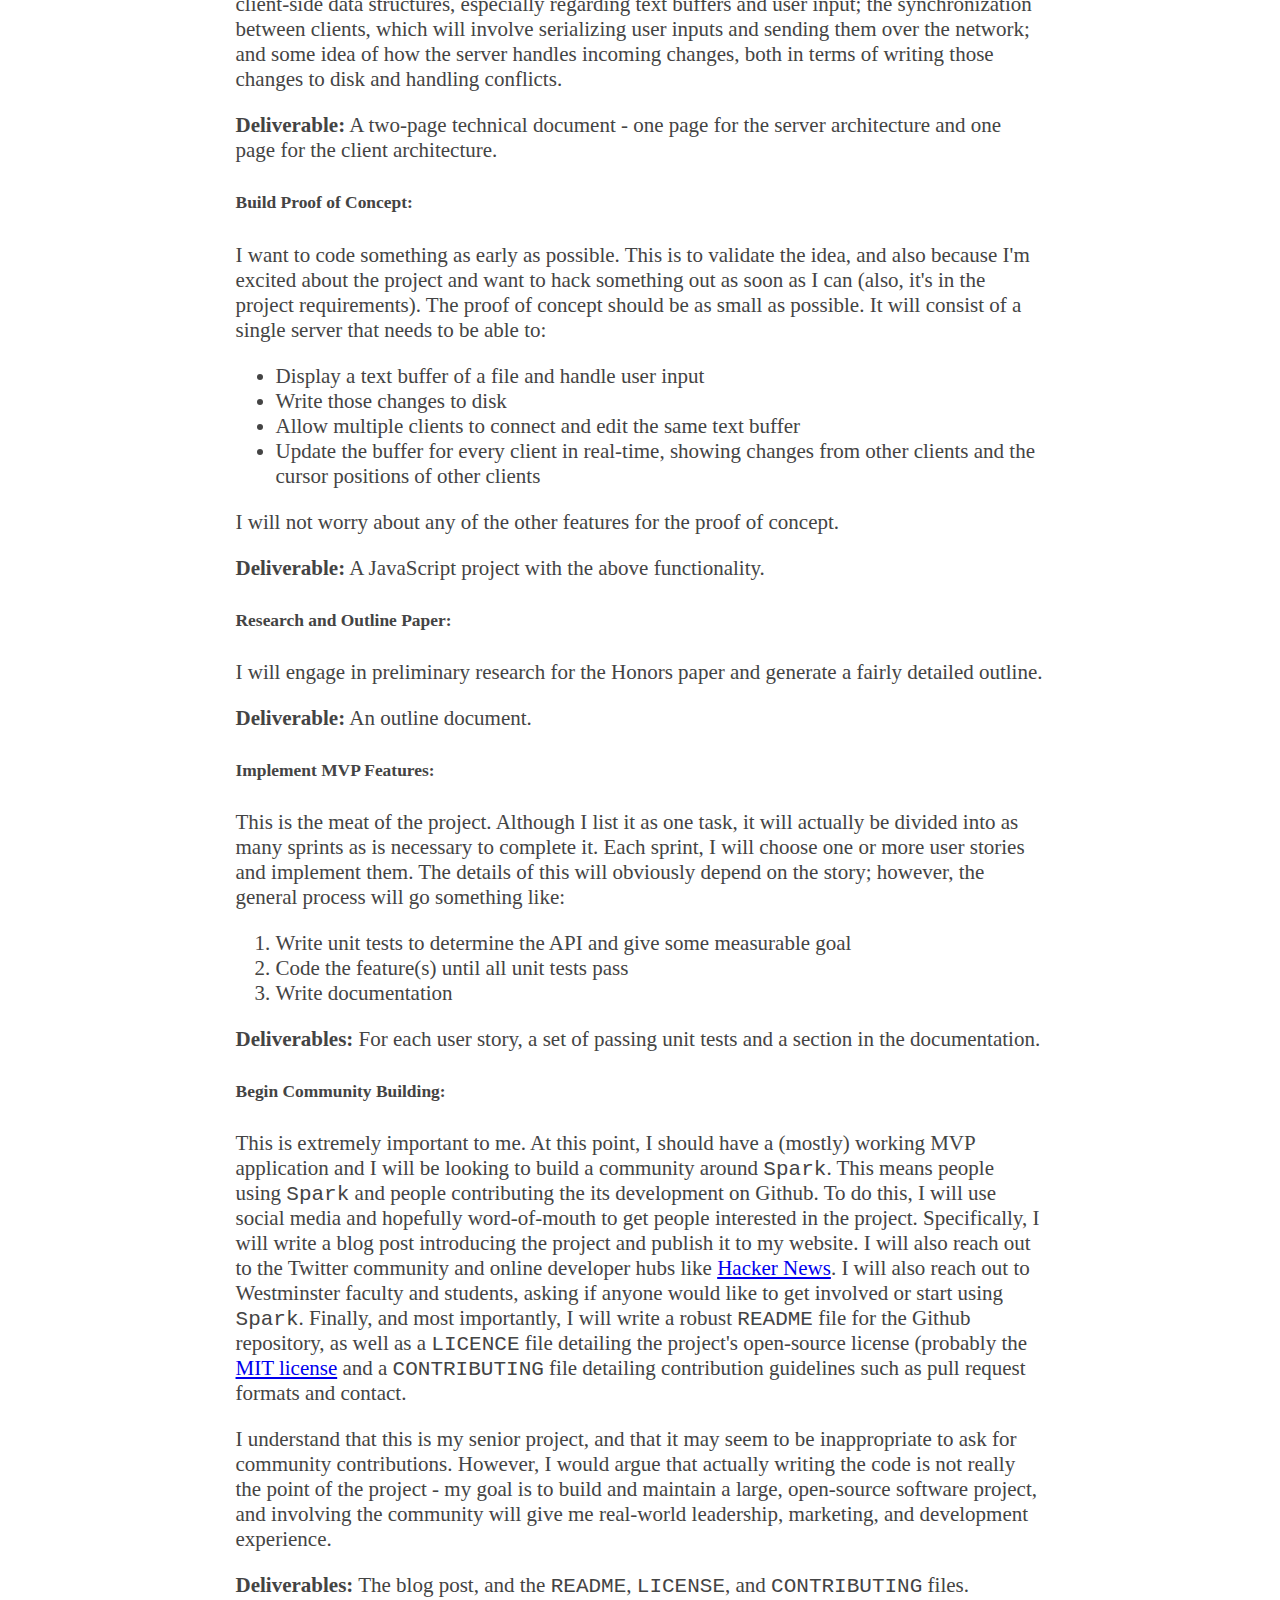
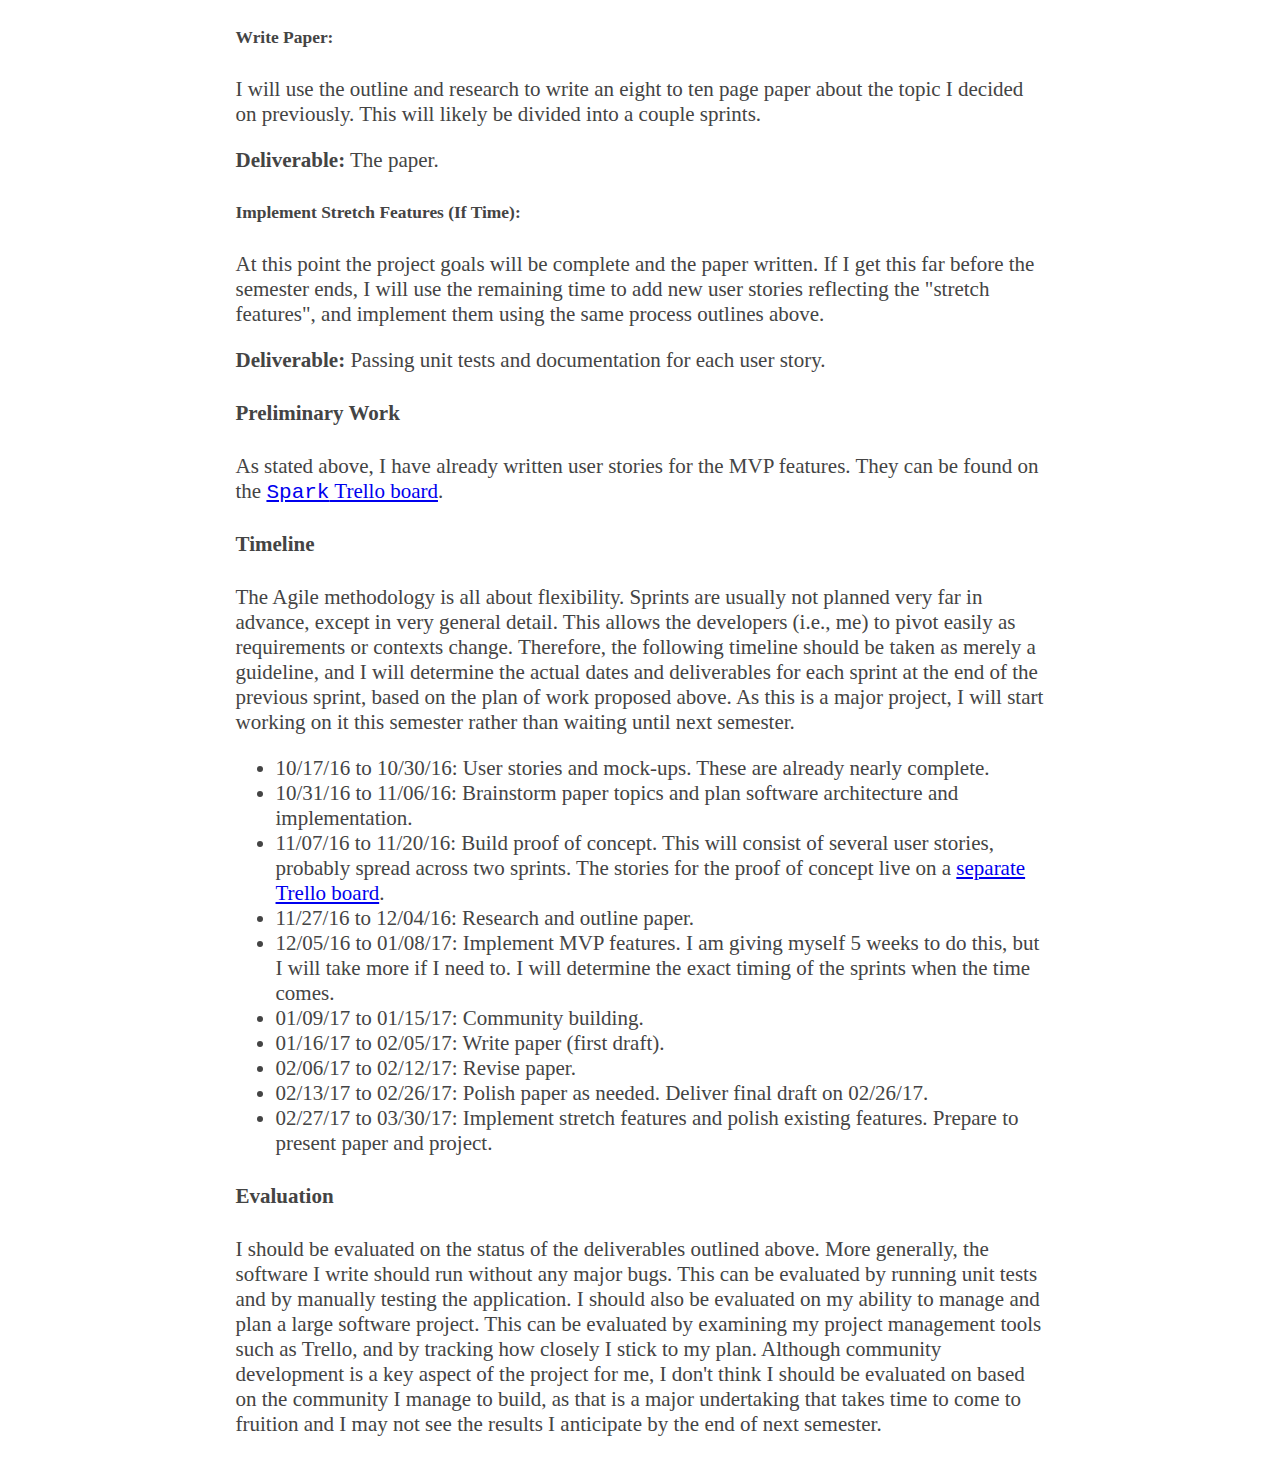
<file: docs/proposal.html>
<html xmlns="http://www.w3.org/1999/xhtml">
<head>
  <meta http-equiv="Content-Type" content="text/html; charset=utf-8">
  <meta http-equiv="Content-Style-Type" content="text/css">
  <meta name="viewport" content="width=device-width, initial-scale=1.0">
  <meta name="generator" content="pandoc">
  <title>Spark Text Editor</title>
  <style type="text/css">code{white-space: pre;}</style>
  <link rel="stylesheet" href="https://stackedit.io/res-min/themes/base.css">
  <link rel="stylesheet" href="assets/css/style.css">
  <script>
    (function(i,s,o,g,r,a,m){i['GoogleAnalyticsObject']=r;i[r]=i[r]||function(){
    (i[r].q=i[r].q||[]).push(arguments)},i[r].l=1*new Date();a=s.createElement(o),
    m=s.getElementsByTagName(o)[0];a.async=1;a.src=g;m.parentNode.insertBefore(a,m)
    })(window,document,'script','https://www.google-analytics.com/analytics.js','ga');

    ga('create', 'UA-74449185-3', 'auto');
    ga('send', 'pageview');

    </script>
</head>
<body>
  <div id="content">
    <div class="container">
      <!DOCTYPE html PUBLIC "-//W3C//DTD XHTML 1.0 Transitional//EN" "http://www.w3.org/TR/xhtml1/DTD/xhtml1-transitional.dtd">
<div class="container">
<h1 id="senior-project-proposal-vapor">Senior Project Proposal: Spark</h1>
<h2 id="by-jeremy-dormitzer">by Jeremy Dormitzer</h2>
<h3 id="abstract">Abstract</h3>
<p><code>Spark</code> is a collaborative web-based code editor in the style of Google Docs. It aims to facilitate remote pair-programming and streamline the collaborative development process. Existing tools attempt to solve this issue, but they are proprietary, buggy, and usually locked behind a paywall. <code>Spark</code> will be open-source, making it easy-to-host and hackable. I intend <code>Spark</code> to be a complete collaborative development solution that allows multiple developers to code together in real-time. The project has two deliverables: the <code>Spark</code> server and a <code>Spark</code> web application. The server will be implemented using <a href="https://nodejs.org/en/"><code>Node.js</code></a>, and the client will be implemented using the <a href="https://facebook.github.io/react/"><code>React</code></a> framework.</p>
<h3 id="introduction">Introduction</h3>
<p>Collaboration is a key part of the software business. Everyone, from undergraduates starting CMPT 201 to Senior Engineers building the next Facebook, utilizes pair programming and collaborative processes to maximize their productivity and gain insight into the software they write.</p>
<p>Pair programming works great when developers can sit next to each other and code on the same machine. However, remote work is a rapidly growing trend in the industry. Big companies are hiring employees who live in other states or halfway across the world. Universities and coding boot camps offer online programs to a global audience. It is much more difficult for pair programming to be effective in these remote environments.</p>
<p>Existing tooling for remote pairing lacks functionality, depends on external tools, or locks key features behind a paywall. Furthermore, these proprietary solutions don&#x2019;t give developers access to the source code, limiting the extensibility and flexibility of the platform.</p>
<p>I want to build an open source, extensible, web-based code editor that allows multiple developers to collaborate on a single source file - working title, <code>Spark</code>. My hope is that by open-sourcing the application, I can build a community of developers to bring this idea to its full potential.</p>
<p>This is a big, ambitious project, and I won&#x2019;t be able to deliver a feature-complete version by the end of next semester. For that reason, my senior project will focus on building the minimum viable product (MVP) version, and I will lay out &#x201C;stretch goals&#x201D; that I will pursue once the MVP is complete.</p>
<h3 id="mvp-features">MVP Features</h3>
<ul>
<li>Real-time collaborative editing</li>
<li>Basic security</li>
<li>HTTP Basic Authentication</li>
<li>Encrypted web socket traffic</li>
<li>Autosave</li>
<li>Syntax highlighting (using an existing solution)</li>
<li>File tree</li>
<li>Text chat</li>
<li>Tabs and multiple open files</li>
<li>Configurable via the UI or a config file</li>
</ul>
<h3 id="stretch-features">Stretch Features</h3>
<ul>
<li>Plugin system (for things like third-party integrations or debugging support)</li>
<li>Moveable, resizable panes</li>
<li>IDE Features</li>
<ul>
<li>Autocompletion</li>
<li>Refactoring</li>
</ul>
<li>Video/voice chat</li>
<li>Multiple key binding schemes</li>
<li>Color themes</li>
<li>Git/Github integration</li>
<li>Support for more languages</li>
<li>Progressive web app for easy mobile/tablet use</li>
<li>Desktop client built with Electron</li>
</ul>
<h3 id="background">Background</h3>
<p>What follows is a brief history of real-time collaborative text editors, an analysis of <code>Spark</code>&apos;s place in the market, and a technical overview of the project.</p>
<h4 id="history">History</h4>
<p>The idea of collaborative document editing has been around for nearly as long as the idea of the personal computer. The earliest documented implementation of a collaborative real-time editor was demonstrated by Douglas Engelbart in 1968, as a part of the aptly-name <a href="https://en.wikipedia.org/wiki/The_Mother_of_All_Demos">Mother of All Demos</a>. Engelbart aimed to demonstrate the as-yet untapped potential of the personal computer as a platform for communication and data storage in addition to mere number-crunching. However, despite the demo&apos;s widespread influence, collaborative real-time editing did not take off for nearly 40 years. The first mainstream real-time collaborative editor was Writely, a web-based text editor launched in 2006. It was quickly <a href="http://www.informationweek.com/google-acquires-writely-online-word-processing-service/d/d-id/1041208?">bought by Google</a>, and is now known as Google Docs. It remains the most popular real-time collaborative editor in the world. However, it is not an effective tool for writing code, due to its lack of syntax highlighting, IDE features such as refactoring and autocompletion, and file tree management. In recent years, several products have sought to fill this gap. These include editor plugins such as <a href="https://floobits.com/">Floobits</a> and web-based editors such as <a href="https://codeanywhere.com/">Codeanywhere</a>, <a href="https://c9.io/">Cloud9</a>, and <a href="https://kobra.io/#/">Kobra</a>, among others.</p>
<p>The web-based solutions have several things in common:</p>
<ul>
<li>Their software is proprietary</li>
<li>They host their own servers internally, and require developers to connect to those servers to use the product</li>
<li>They hide some or all functionality behind a paywall</li>
</ul>
<p>This is where <code>Spark</code> fits in. As an open-source project, anyone can host their own server. Additionally, anyone can access and modify the source code to suit their needs. This alone should be enough to make <code>Spark</code> stand out in a crowded market. However, the real power of open-source is the community that can form around an open-source project. I hope to build an extended community of contributors and users that can help move the project forward and spread the word.</p>
<h4 id="technical-details">Technical Details</h4>
<p>At a high level, the editor will be made up of a server and one or more clients. I plan on using <a href="https://nodejs.org/en/"><code>Node.js</code></a> to write the server, and the <a href="https://facebook.github.io/react/"><code>React</code></a> JavaScript framework to write the client. The server will not only serve the web app, but also allow access to one or more project directories living on the host machine. I will most likely implement this as a <code>workspace</code> directory that holds one or more <code>project</code> folders, each of which hold the source code for a different project.</p>
<p>Specifically, the server will use <a href="https://expressjs.com"><code>Express.js</code></a> and <a href="http://socket.io"><code>Socket.io</code></a> to handle real-time web traffic. As this is supposed to be an open source project, I will not worry about hosting the server for now (ideally, those who want to use the editor will download the source code and host it themselves).</p>
<p>From a security standpoint, the sysadmin will need the ability to limit access to individual projects. This will most likely be done via a config file or command-line options passed to the <code>vapor</code> executable (the server). Options will include setting up access checks via RSA key authentication or basic HTTP authentication (username-password), opening up the project to anyone who gets an invite, or making the project totally open to the public. I anticipate that invite-only will be the most useful choice for students; as this will be my initial target demographic I will focus on that first.</p>
<p>As previously mentioned, the client view layer will be handled by <a href="https://facebook.github.io/react/"><code>React</code></a>. To manage the data layer I will use <a href="http://redux.js.org/"><code>Redux</code></a>. I will manage dependencies and load external libraries using <a href="http://webpack.github.io/"><code>Webpack</code></a>.</p>
<h3 id="proposed-work">Proposed Work</h3>
<p>This is a large software project. Even with the stated goal of implementing only MVP features, it will require careful planning. Furthermore, as an Honors student I need to complete some sort of research paper that goes along with the project. I will leave the details of that paper out of this proposal; however, my schedule needs to take the additional work into account. I plan on loosely following the <a href="http://www.agilemodeling.com/essays/introductionToAM.htm">Agile</a> methodology - specifically, I will divide the work to be done into one- or two-week <a href="http://agilemodeling.com/essays/prioritizedRequirements.htm">sprints</a> during which I will complete one or more <a href="http://www.agilemodeling.com/artifacts/userStory.htm">user stories</a>. I am using <a href="https://trello.com/b/pREfdFQ7">Trello</a> to keep track of user stories and sprints.</p>
<h4 id="tasks">Tasks</h4>
<p>Here is the full list of tasks (details follow):</p>
<ul>
<li>User stories and mock-ups</li>
<li>Brainstorm paper topics</li>
<li>Plan architecture and implementation details</li>
<li>Build proof of concept</li>
<li>Research and outline paper</li>
<li>Implement MVP features</li>
<li>Begin community building</li>
<li>Write paper</li>
<li>Implement stretch features (if time)</li>
</ul>
<h4 id="rationale">Rationale</h4>
<p>I see a real need in the developer ecosystem for robust and open remote work tooling. An open source project can be used by anyone, improved by anyone, and runs on a student&apos;s laptop just as well as it runs on a corporate network. The web is a natural home for this sort of innately online software. In addition, building a web client allows me to leverage the millions of existing open-source JavaScript libraries, and lowers the barriers to entry for contributors by building on the most popular development platform in the world.</p>
<h4 id="plan-of-work">Plan of Work</h4>
<h5 id="user-stories-and-mock-ups">User Stories and Mock-ups:</h5>
<p>A user story is an Agile development technique for defining the functionality of the finished product. They are typically written in the form, <em>&quot;As a [type of user], I want [goal] so that [reason]&quot;</em>. They are intended to express on at a high level a specific function of the application. They do not contain implementation details. I have already written the user stories for <code>Spark</code>. You can see them on the <a href="https://trello.com/b/pREfdFQ7">Trello board</a>.</p>
<p>The mock-ups will be simple wireframe drawings of the application. I will need one at a minimum, showing the main editor view, and probably a few others showing other possible application states. I will figure out what mock-ups I need based on the user stories.</p>
<p><strong>Deliverable:</strong> The Trello board of user stories and one or more annotated wireframe images.</p>
<h5 id="brainstorm-paper-topics">Brainstorm Paper Topics:</h5>
<p>This is pretty self explanatory. As a starting point, I want to draw connections between the open-source/free software movement and the globalization of the development community.</p>
<p><strong>Deliverable:</strong> A one or two sentence description of the topic.</p>
<h5 id="plan-architecture-and-implementation-details">Plan Architecture and Implementation Details:</h5>
<p>I don&apos;t want to spend a ton of time on this, as it will likely change during development. However, I would like to have a basic idea of the architecture of the software - the server- and client-side data structures, especially regarding text buffers and user input; the synchronization between clients, which will involve serializing user inputs and sending them over the network; and some idea of how the server handles incoming changes, both in terms of writing those changes to disk and handling conflicts.</p>
<p><strong>Deliverable:</strong> A two-page technical document - one page for the server architecture and one page for the client architecture.</p>
<h5 id="build-proof-of-concept">Build Proof of Concept:</h5>
<p>I want to code something as early as possible. This is to validate the idea, and also because I&apos;m excited about the project and want to hack something out as soon as I can (also, it&apos;s in the project requirements). The proof of concept should be as small as possible. It will consist of a single server that needs to be able to:</p>
<ul>
<li>Display a text buffer of a file and handle user input</li>
<li>Write those changes to disk</li>
<li>Allow multiple clients to connect and edit the same text buffer</li>
<li>Update the buffer for every client in real-time, showing changes from other clients and the cursor positions of other clients</li>
</ul>
<p>I will not worry about any of the other features for the proof of concept.</p>
<p><strong>Deliverable:</strong> A JavaScript project with the above functionality.</p>
<h5 id="research-and-outline-paper">Research and Outline Paper:</h5>
<p>I will engage in preliminary research for the Honors paper and generate a fairly detailed outline.</p>
<p><strong>Deliverable:</strong> An outline document.</p>
<h5 id="implement-mvp-features">Implement MVP Features:</h5>
<p>This is the meat of the project. Although I list it as one task, it will actually be divided into as many sprints as is necessary to complete it. Each sprint, I will choose one or more user stories and implement them. The details of this will obviously depend on the story; however, the general process will go something like:</p>
<ol style="list-style-type: decimal">
<li>Write unit tests to determine the API and give some measurable goal</li>
<li>Code the feature(s) until all unit tests pass</li>
<li>Write documentation</li>
</ol>
<p><strong>Deliverables:</strong> For each user story, a set of passing unit tests and a section in the documentation.</p>
<h5 id="begin-community-building">Begin Community Building:</h5>
<p>This is extremely important to me. At this point, I should have a (mostly) working MVP application and I will be looking to build a community around <code>Spark</code>. This means people using <code>Spark</code> and people contributing the its development on Github. To do this, I will use social media and hopefully word-of-mouth to get people interested in the project. Specifically, I will write a blog post introducing the project and publish it to my website. I will also reach out to the Twitter community and online developer hubs like <a href="news.ycombinator.com">Hacker News</a>. I will also reach out to Westminster faculty and students, asking if anyone would like to get involved or start using <code>Spark</code>. Finally, and most importantly, I will write a robust <code>README</code> file for the Github repository, as well as a <code>LICENCE</code> file detailing the project&apos;s open-source license (probably the <a href="https://writing.kemitchell.com/2016/09/21/MIT-License-Line-by-Line.html">MIT license</a> and a <code>CONTRIBUTING</code> file detailing contribution guidelines such as pull request formats and contact.</p>
<p>I understand that this is my senior project, and that it may seem to be inappropriate to ask for community contributions. However, I would argue that actually writing the code is not really the point of the project - my goal is to build and maintain a large, open-source software project, and involving the community will give me real-world leadership, marketing, and development experience.</p>
<p><strong>Deliverables:</strong> The blog post, and the <code>README</code>, <code>LICENSE</code>, and <code>CONTRIBUTING</code> files.</p>
<h5 id="write-paper">Write Paper:</h5>
<p>I will use the outline and research to write an eight to ten page paper about the topic I decided on previously. This will likely be divided into a couple sprints.</p>
<p><strong>Deliverable:</strong> The paper.</p>
<h5 id="implement-stretch-features-if-time">Implement Stretch Features (If Time):</h5>
<p>At this point the project goals will be complete and the paper written. If I get this far before the semester ends, I will use the remaining time to add new user stories reflecting the &quot;stretch features&quot;, and implement them using the same process outlines above.</p>
<p><strong>Deliverable:</strong> Passing unit tests and documentation for each user story.</p>
<h4 id="preliminary-work">Preliminary Work</h4>
<p>As stated above, I have already written user stories for the MVP features. They can be found on the <a href="https://trello.com/b/pREfdFQ7"><code>Spark</code> Trello board</a>.</p>
<h4 id="timeline">Timeline</h4>
<p>The Agile methodology is all about flexibility. Sprints are usually not planned very far in advance, except in very general detail. This allows the developers (i.e., me) to pivot easily as requirements or contexts change. Therefore, the following timeline should be taken as merely a guideline, and I will determine the actual dates and deliverables for each sprint at the end of the previous sprint, based on the plan of work proposed above. As this is a major project, I will start working on it this semester rather than waiting until next semester.</p>
<ul>
<li>10/17/16 to 10/30/16: User stories and mock-ups. These are already nearly complete.</li>
<li>10/31/16 to 11/06/16: Brainstorm paper topics and plan software architecture and implementation.</li>
<li>11/07/16 to 11/20/16: Build proof of concept. This will consist of several user stories, probably spread across two sprints. The stories for the proof of concept live on a <a href="https://trello.com/b/adA2wCQA">separate Trello board</a>.</li>
<li>11/27/16 to 12/04/16: Research and outline paper.</li>
<li>12/05/16 to 01/08/17: Implement MVP features. I am giving myself 5 weeks to do this, but I will take more if I need to. I will determine the exact timing of the sprints when the time comes.</li>
<li>01/09/17 to 01/15/17: Community building.</li>
<li>01/16/17 to 02/05/17: Write paper (first draft).</li>
<li>02/06/17 to 02/12/17: Revise paper.</li>
<li>02/13/17 to 02/26/17: Polish paper as needed. Deliver final draft on 02/26/17.</li>
<li>02/27/17 to 03/30/17: Implement stretch features and polish existing features. Prepare to present paper and project.</li>
</ul>
<h4 id="evaluation">Evaluation</h4>
<p>I should be evaluated on the status of the deliverables outlined above. More generally, the software I write should run without any major bugs. This can be evaluated by running unit tests and by manually testing the application. I should also be evaluated on my ability to manage and plan a large software project. This can be evaluated by examining my project management tools such as Trello, and by tracking how closely I stick to my plan. Although community development is a key aspect of the project for me, I don&apos;t think I should be evaluated on based on the community I manage to build, as that is a major undertaking that takes time to come to fruition and I may not see the results I anticipate by the end of next semester.</p>
</div>

    </div>
  </div>
</body>
</html>
</file>
<file: docs/assets/css/style.css>
body {
  font-size: 21px;
  color: #444444;
}

.container {
  width: 80%;
  margin: auto;
}

.deep-link a {
  color: #666666;
  text-decoration: none;
}

.deep-link a:hover {
  color: #666666;
  text-decoration: none;
}

;

img {
  width: 100%;
  height: auto;
}
</file>
